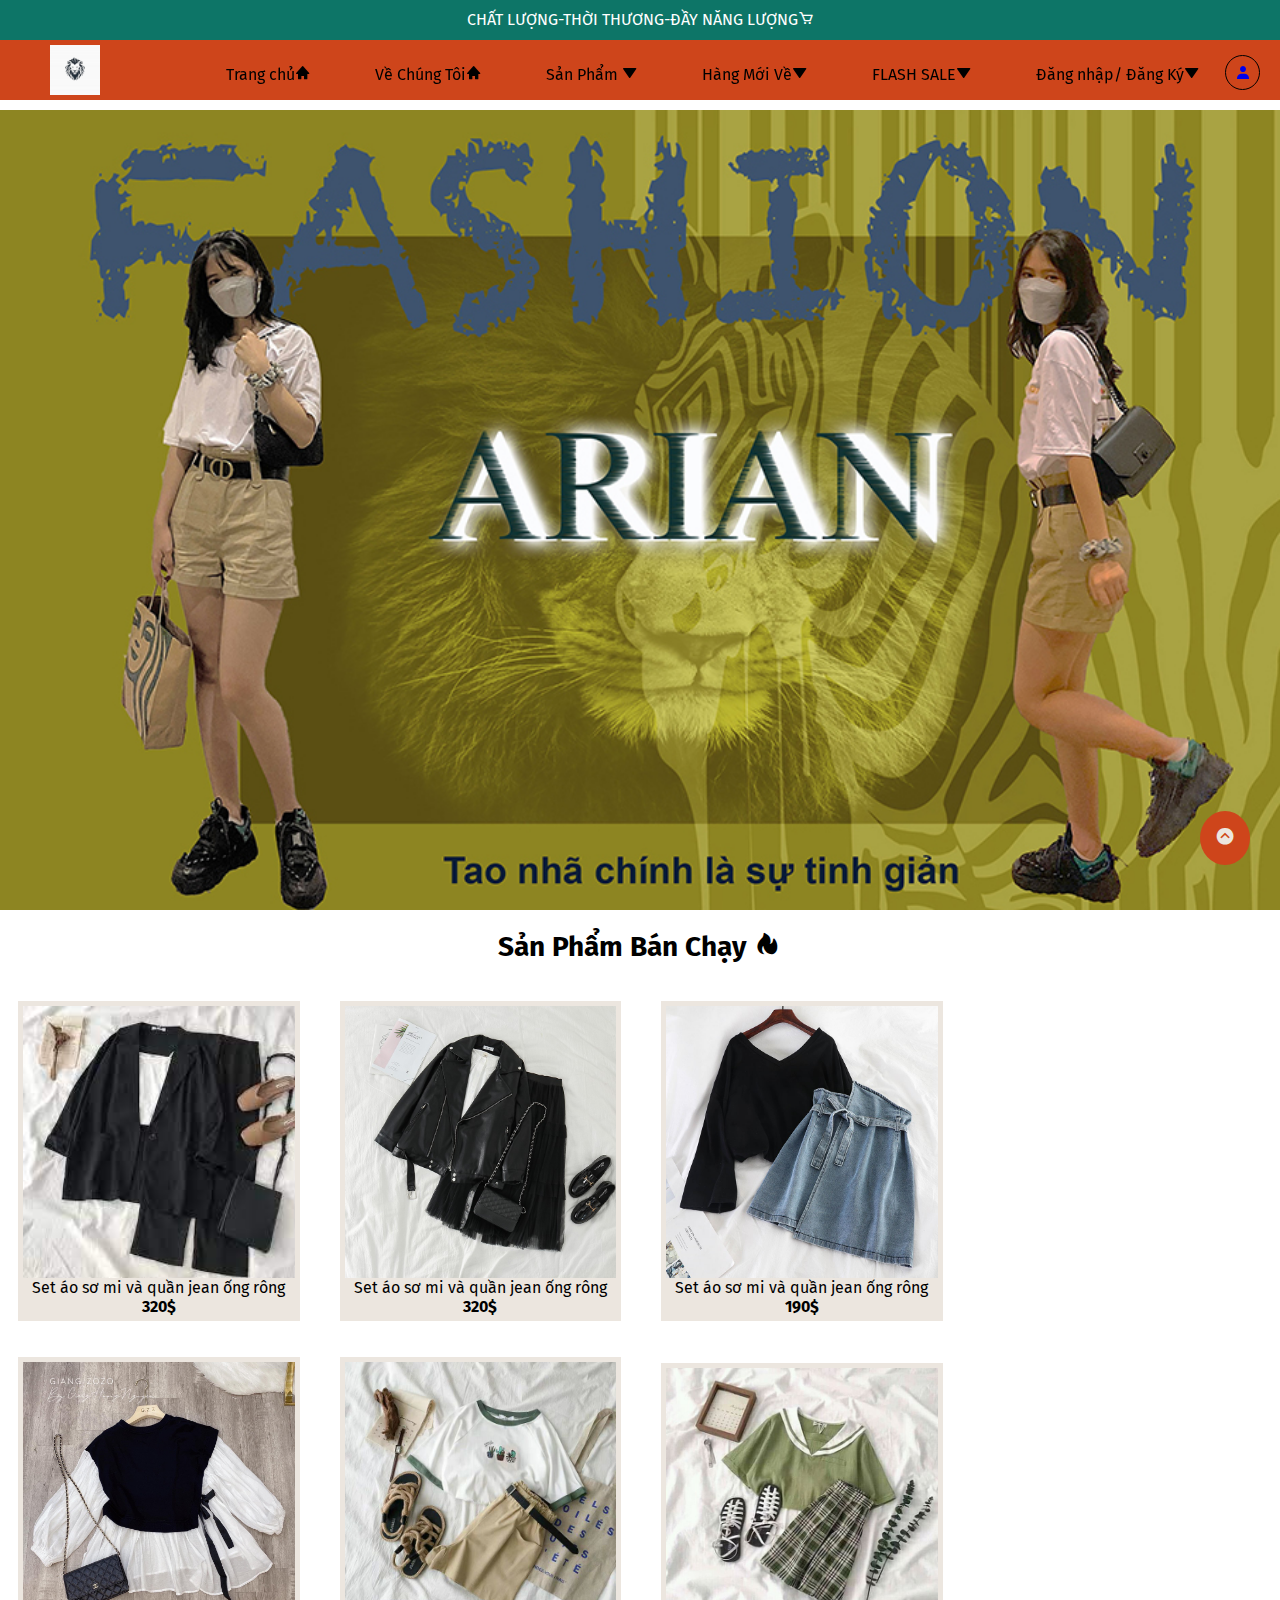
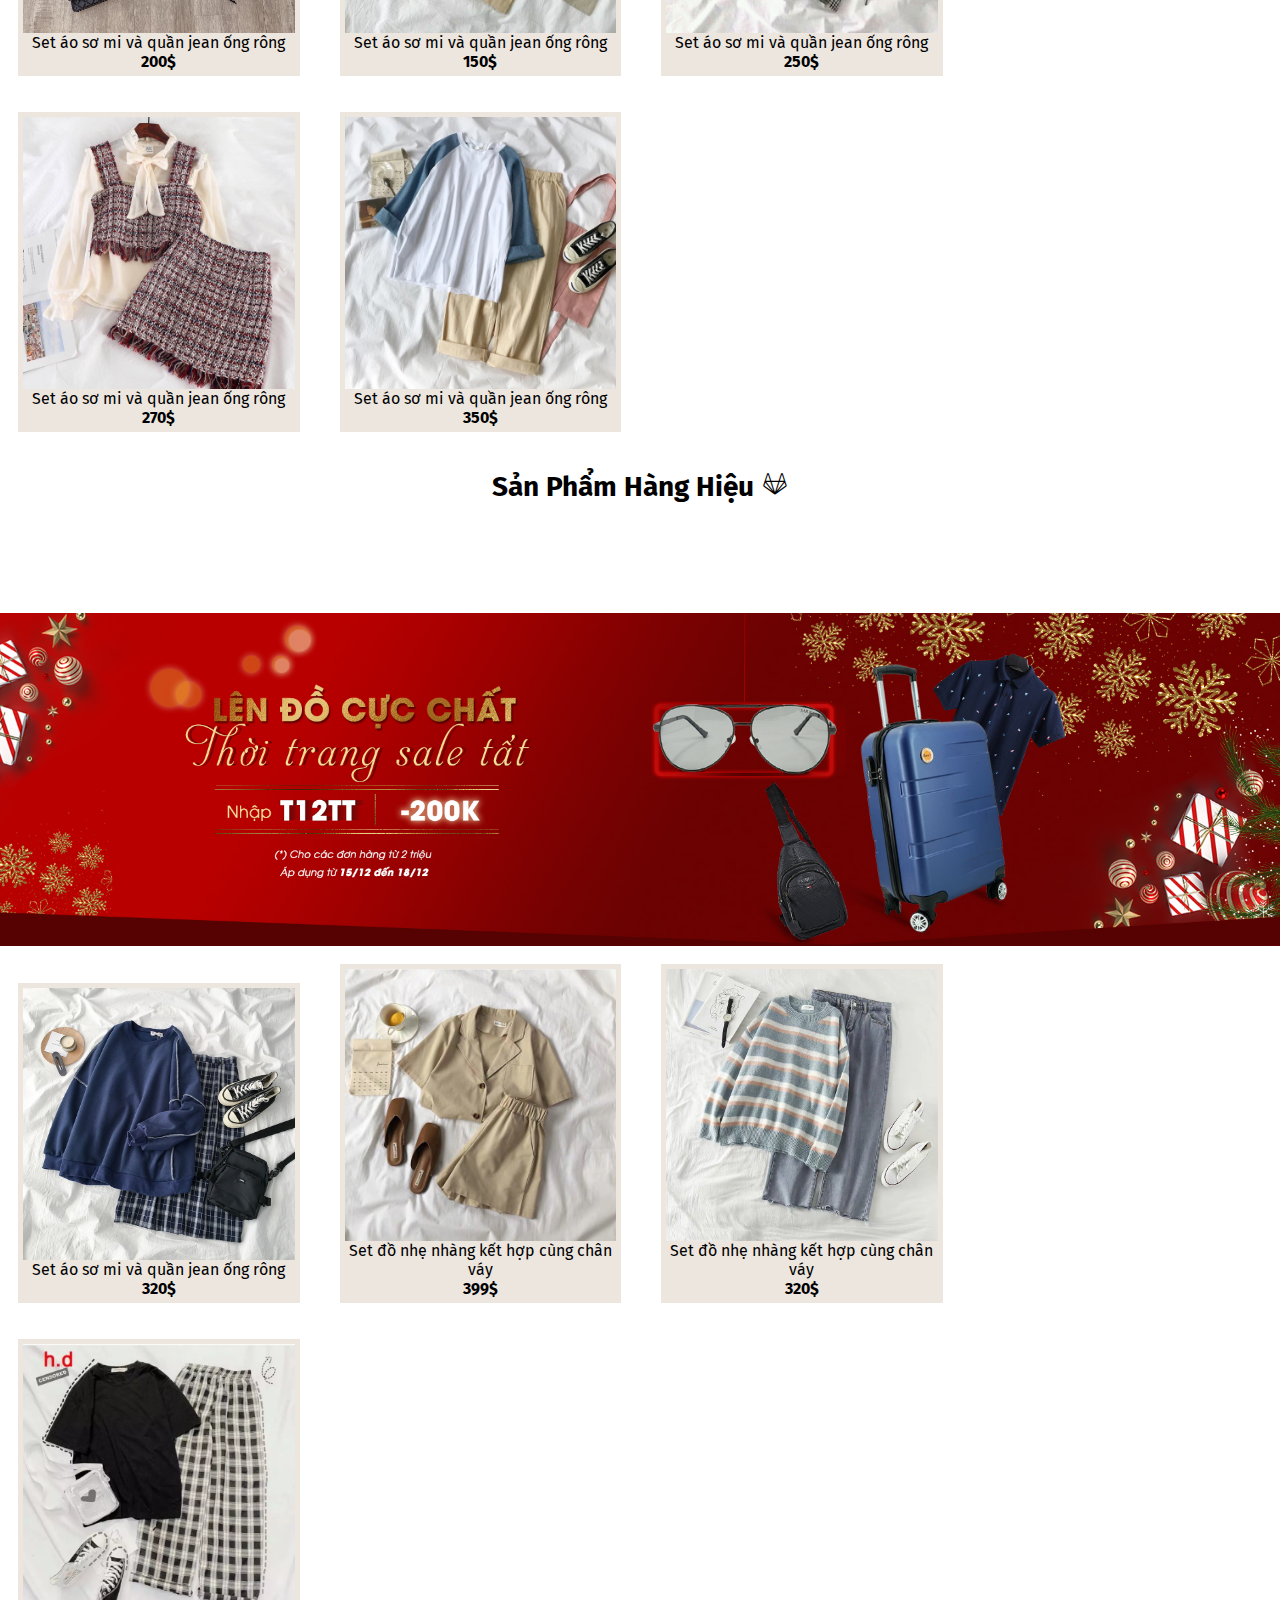
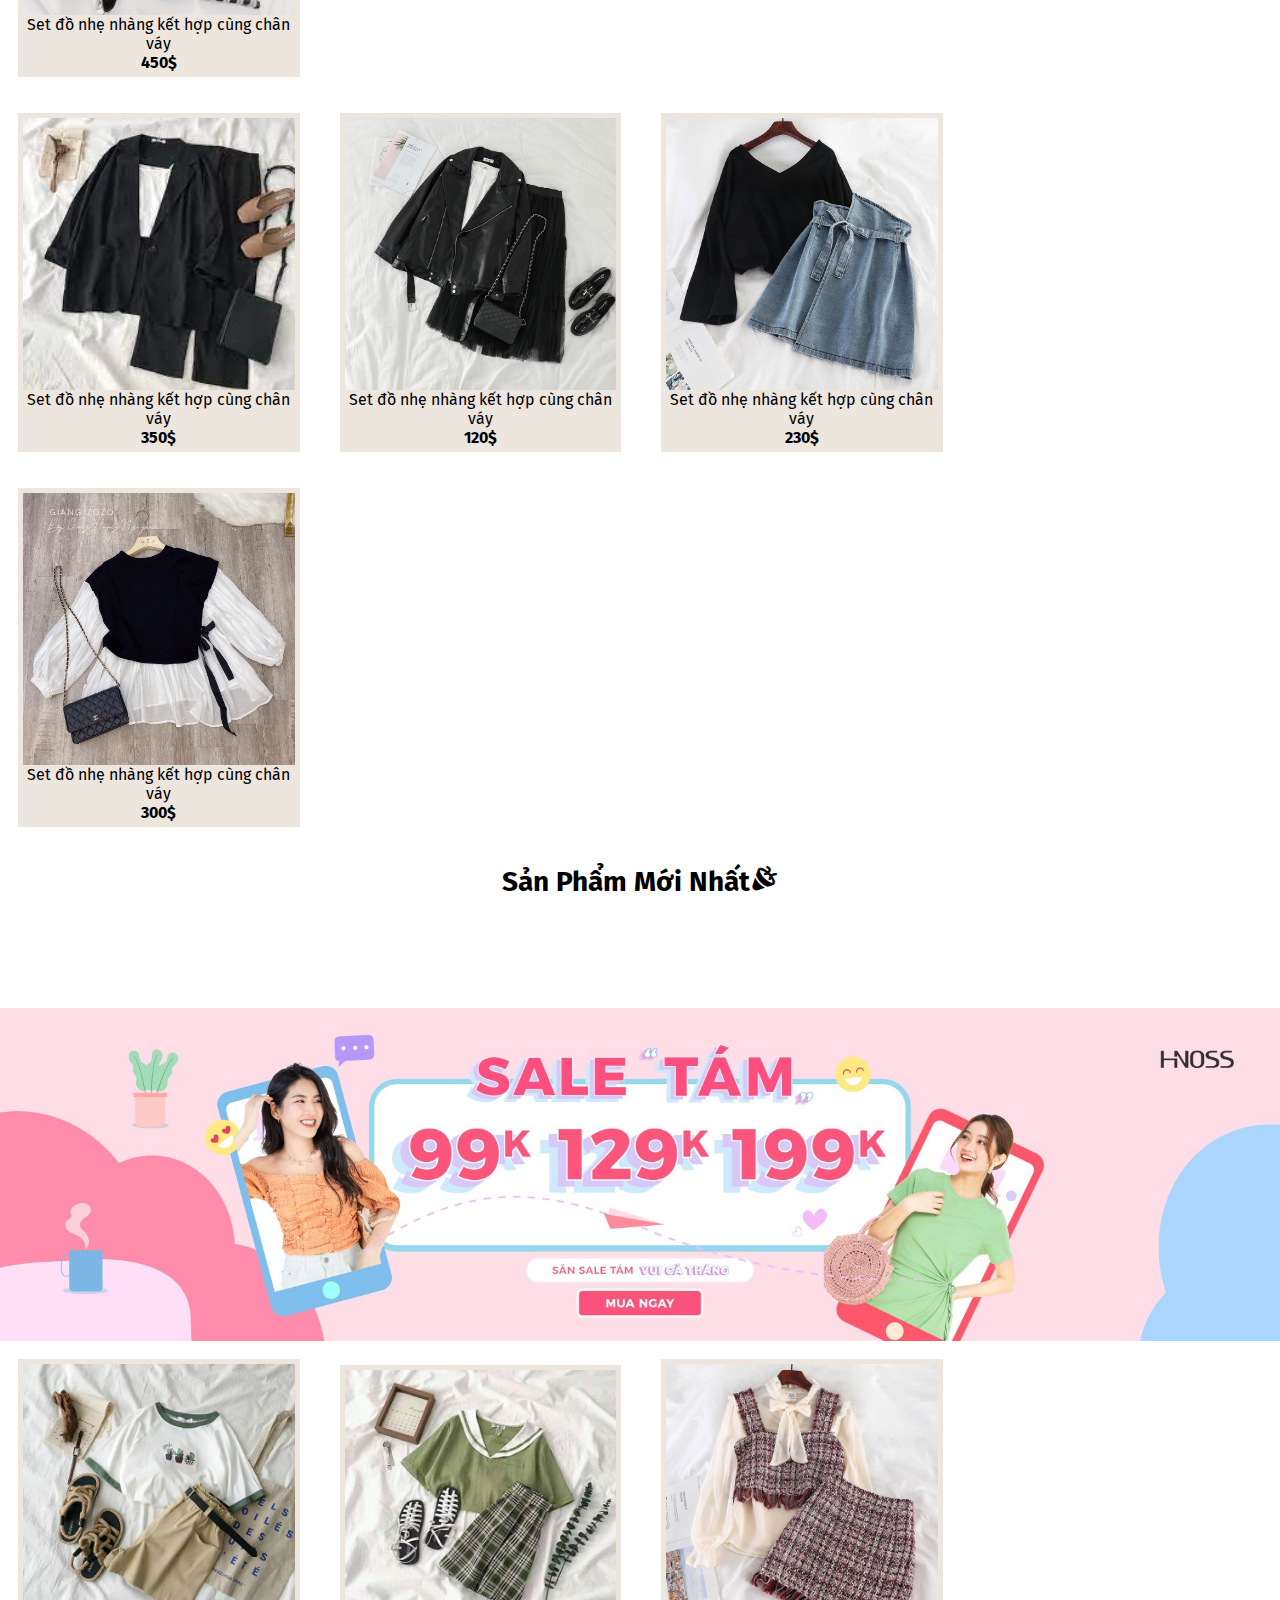
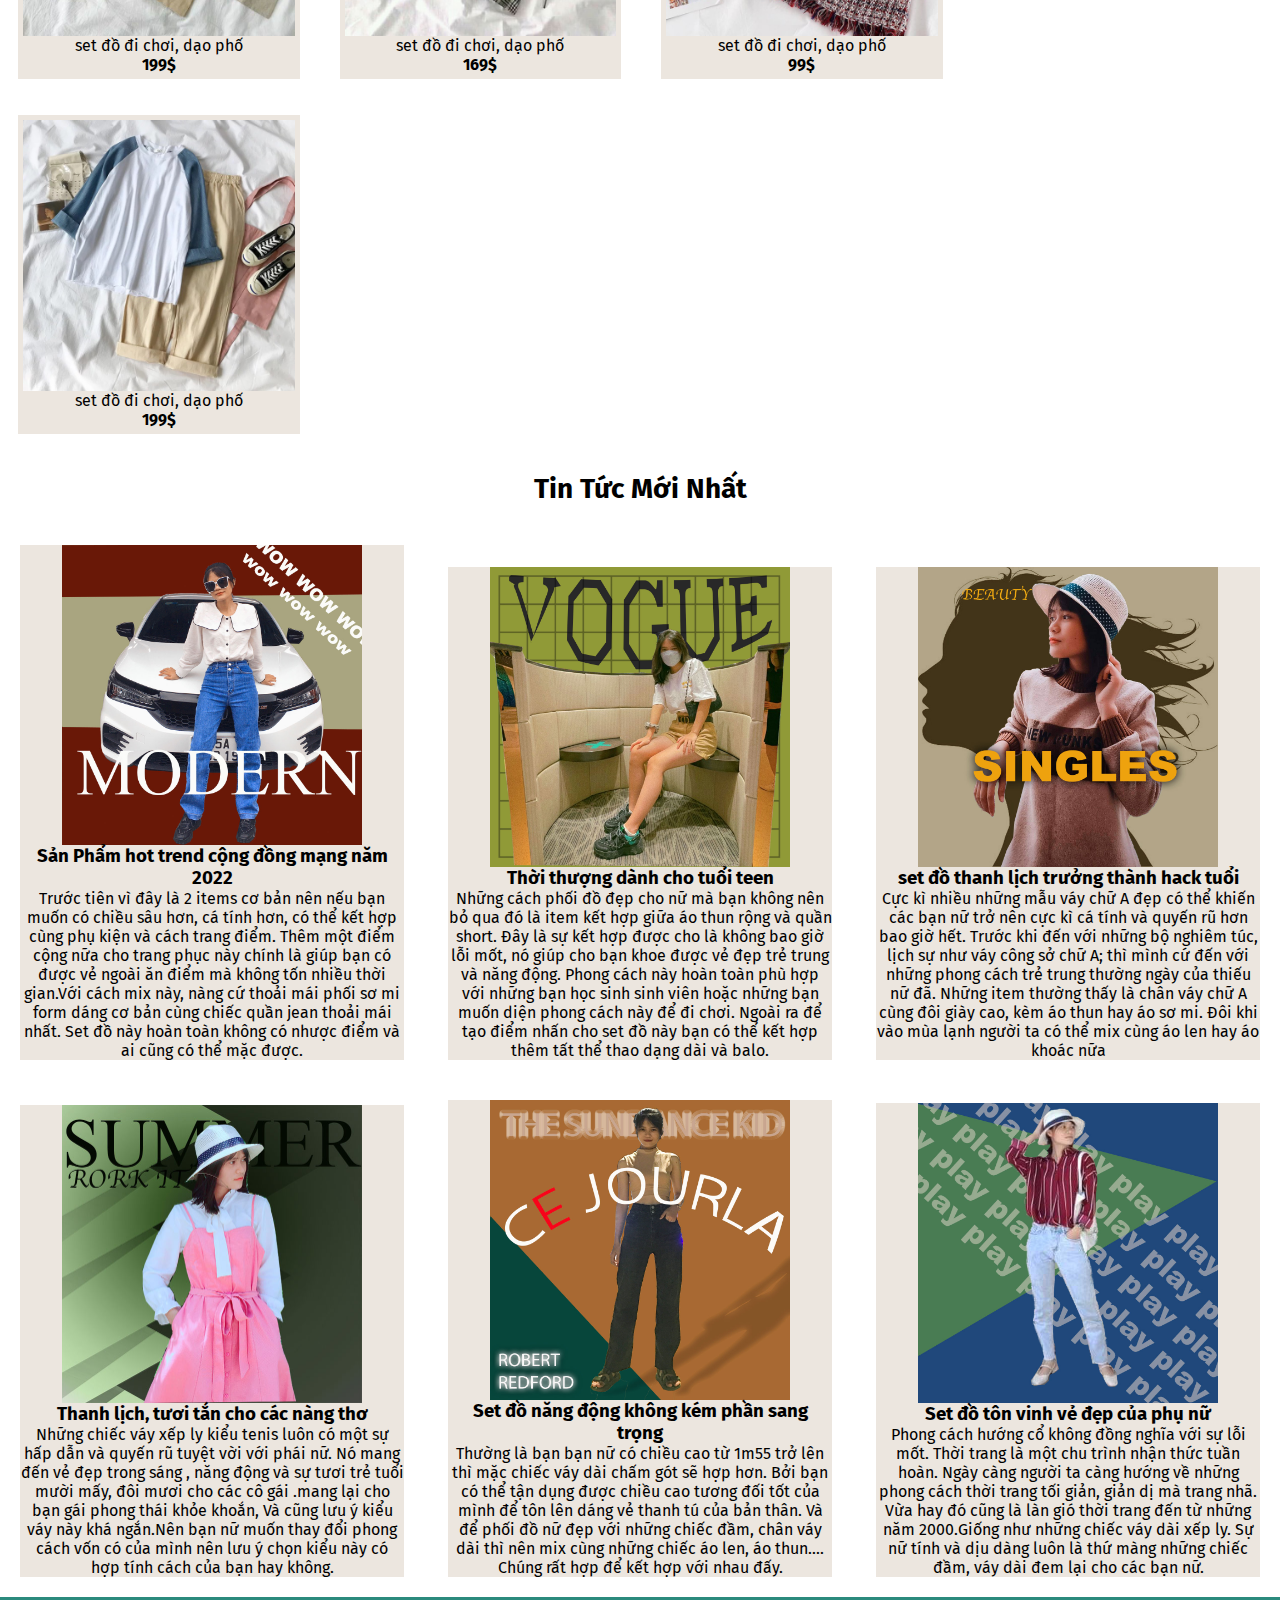
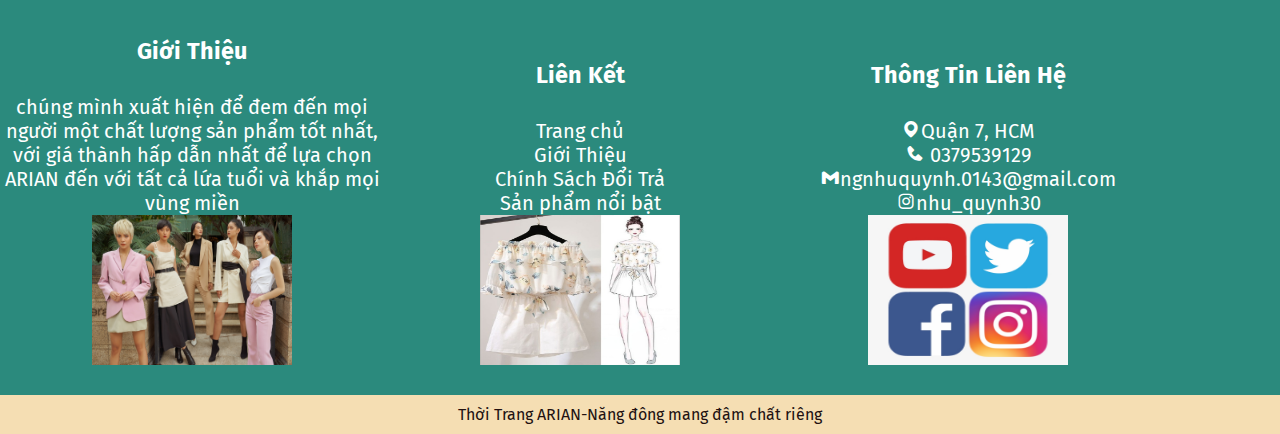
<file: index.html>
<html lang="en">
<head>
    <meta charset="UTF-8">
    <meta http-equiv="X-UA-Compatible" content="IE=edge">
    <meta name="viewport" content="width=device-width, initial-scale=1.0">
    <title>Thời Trang ARIAN</title>
    <link rel="stylesheet" href="./css/style.css">

    <link href='https://unpkg.com/boxicons@2.1.1/css/boxicons.min.css' rel='stylesheet'>
    
</head>
<body>
   <div id="top"></div>
    <header>
        
        <div class="thongbao">
            <p> CHẤT LƯỢNG-THỜI THƯƠNG-ĐẦY NĂNG LƯỢNG<i class='bx bx-cart'></i></p>
        </div>

        <div class="menu-logo">
            <div class="logo">
                <img src="images/logo.jpg" width="50px" alt="">
            </div>
        <nav>
        <a href="index.html">Trang chủ<i class='bx bxs-home'></i></a>
        <a href="cook.html">Về Chúng Tôi<i class='bx bxs-home'></i></a>
        <a href="coffe.html">Sản Phẩm <i class='bx bxs-down-arrow'></i></a>
        <a href="about.html">Hàng Mới Về<i class='bx bxs-down-arrow'></i></a>
        <a href="swe.html">FLASH SALE<i class='bx bxs-down-arrow'></i></a>
        <a href="login.html">Đăng nhập/ Đăng Ký<i class='bx bxs-down-arrow'></i></a>
        </nav>

        <div class="login">
            <a href="login.html">
                <i class='bx bxs-user'></i>
            </a>
           
        </div>
    </header>
    <div class="banner">
        <img src="images/asm.jpg" width="100%" alt="">
    </div>

    <div class="product">  
        <h3 class="heading">Sản Phẩm Bán Chạy <i class='bx bxs-hot'></i></h3>
        <div class="list-product">
            <div class="product-item">
                <img src="images/set1.jpg" width="300" alt="">
                <p> Set áo sơ mi và quần jean ống rông </p>
                <b>320$</b>
            </div>
            <div class="product-item">
                <img src="images/set2.jpg" width="300" alt="">
                <p> Set áo sơ mi và quần jean ống rông </p>
                <b>320$</b>
            </div>
            <div class="product-item">
                <img src="images/set3.jpg"  width="300" alt="">
                <p> Set áo sơ mi và quần jean ống rông </p>
                <b>190$</b>
            </div>
            <div class="product-item">
                <img src="images/set4.jpg" width="300" alt="">
                <p> Set áo sơ mi và quần jean ống rông </p>
                <b>200$</b>
            </div>
            <div class="product-item">
                <img src="images/set5.jpg" width="300" alt="">
                <p> Set áo sơ mi và quần jean ống rông </p>
                <b>150$</b>
            </div>
            <div class="product-item">
                <img src="images/set6.jpg" width="300" alt="">
                <p> Set áo sơ mi và quần jean ống rông </p>
                <b>250$</b>
            </div>
            <div class="product-item">
                <img src="images/set7.jpg"  width="300" alt="">
                <p> Set áo sơ mi và quần jean ống rông </p>
                <b>270$</b>
            </div>
            <div class="product-item">
                <img src="images/set8.jpg" width="300" alt="">
                <p> Set áo sơ mi và quần jean ống rông </p>
                <b>350$</b>
            </div>

    <div class="product">  
        <h3 class="heading">Sản Phẩm Hàng Hiệu <i class='bx bxl-gitlab'></i></h3>
       
        <div class="banner">
            <img src="images/banner1.jpg" alt="">
        </div>

        <div class="list-product">
            <div class="product-item">
                <img src="images/set9.jpg" width="300" alt="">
                <p> Set áo sơ mi và quần jean ống rông </p>
                <b>320$</b>
            </div>
            <div class="product-item">
                <img src="images/set10.jpg" width="300" alt="">
                <p> Set đồ nhẹ nhàng kết hợp cùng chân váy</p>
                <b>399$</b>
            </div>
            <div class="product-item">
                <img src="images/set11.jpg"  width="300" alt="">
                <p> Set đồ nhẹ nhàng kết hợp cùng chân váy</p>
                <b>320$</b>
            </div>
            <div class="product-item">
                <img src="images/set12.jpg" width="300" alt="">
                <p> Set đồ nhẹ nhàng kết hợp cùng chân váy</p>
                <b>450$</b>
            </div>    
        <div class="list-product">
            <div class="product-item">
                <img src="images/set1.jpg" width="300" alt="">
                <p> Set đồ nhẹ nhàng kết hợp cùng chân váy</p>
                <b>350$</b>
            </div>
            <div class="product-item">
                <img src="images/set2.jpg" width="300" alt="">
                <p> Set đồ nhẹ nhàng kết hợp cùng chân váy</p>
                <b>120$</b>
            </div>
            <div class="product-item">
                <img src="images/set3.jpg"  width="300" alt="">
                <p> Set đồ nhẹ nhàng kết hợp cùng chân váy</p>
                <b>230$</b>
            </div>
            <div class="product-item">
                <img src="images/set4.jpg" width="300" alt="">
                <p> Set đồ nhẹ nhàng kết hợp cùng chân váy</p>
                <b>300$</b>
            </div>    
         
    <div class="product">  
        <h3 class="heading">Sản Phẩm Mới Nhất<i class='bx bxs-party'></i></i></h3>
        
        <div class="banner">
            <img src="images/banner2.jpg" alt="">
        </div>
      
        <div class="list-product">
            <div class="product-item">
                <img src="images/set5.jpg" width="300" alt="">
                <p> set đồ đi chơi, dạo phố </p>
                <b>199$</b>
            </div>
            <div class="product-item">
                <img src="images/set6.jpg" width="300" alt="">
                <p> set đồ đi chơi, dạo phố </p>
                <b>169$</b>
            </div>
            <div class="product-item">
                <img src="images/set7.jpg"  width="300" alt="">
                <p> set đồ đi chơi, dạo phố </p>
                <b>99$</b>
            </div>
            <div class="product-item">
                <img src="images/set8.jpg" width="300" alt="">
                <p> set đồ đi chơi, dạo phố </p>
                <b>199$</b>
            </div>        
        </div>
        <div class="tintuc">
            <h3 class="heading">Tin Tức Mới Nhất</h3>
            <div class="list-new">
                <div class="new-item">
                    <img src="images/Q1.jpg" width ="300" alt="">
                    <h3>Sản Phẩm hot trend cộng đồng mạng năm 2022</h3>
                    <p>
                        Trước tiên vì đây là 2 items cơ bản nên nếu bạn muốn có chiều sâu hơn, cá tính hơn, có thể kết hợp cùng phụ kiện và cách trang điểm. Thêm một điểm cộng nữa cho trang phục
                        này chính là giúp bạn có được vẻ ngoài ăn điểm mà không tốn nhiều thời gian.Với cách mix này, nàng cứ thoải mái phối sơ mi form dáng cơ bản cùng chiếc quần jean thoải mái nhất.
                        Set đồ này hoàn toàn không có nhược điểm và ai cũng có thể mặc được. 
                    </p>
                </div>
                <div class="new-item">
                    <img src="images/Q2.jpg" width ="300" alt="">
                    <h3>Thời thượng dành cho tuổi teen </h3>
                    <p>
                        Những cách phối đồ đẹp cho nữ mà bạn không nên bỏ qua đó là item kết hợp giữa áo thun rộng và quần short. 
                        Đây là sự kết hợp được cho là không bao giờ lỗi mốt,  nó giúp cho bạn khoe được vẻ đẹp trẻ trung và năng động.
                        Phong cách này hoàn toàn phù hợp với những bạn học sinh sinh viên hoặc những bạn muốn diện phong cách này để đi chơi.
                        Ngoài ra để tạo điểm nhấn cho set đồ này bạn có thể kết hợp thêm tất thể thao dạng dài và balo.
                    </p>
                </div>
                <div class="new-item">
                    <img src="images/Q3.jpg" width ="300" alt="">
                    <h3>set đồ thanh lịch trưởng thành hack tuổi</h3>
                    <p>
                        Cực kì nhiều những mẫu váy chữ A đẹp có thể khiến các bạn nữ trở nên cực kì cá tính và quyến rũ hơn bao giờ hết. Trước khi đến với những bộ nghiêm túc, 
                        lịch sự như váy công sở chữ A; thì mình cứ đến với những phong cách trẻ trung thường ngày của thiếu nữ đã.  Những item thường thấy là chân váy chữ A cùng đôi giày cao, 
                        kèm áo thun hay áo sơ mi. Đôi khi vào mùa lạnh người ta có thể mix cùng áo len hay áo khoác nữa
                    </p>
                </div>
                <div class="new-item">
                    <img src="images/Q4.jpg" width ="300" alt="">
                    <h3>Thanh lịch, tươi tắn cho các nàng thơ</h3>
                    <p>
                        Những chiếc váy xếp ly kiểu tenis luôn có một sự hấp dẫn và quyến rũ tuyệt vời với phái nữ. Nó mang đến vẻ đẹp trong sáng , 
                        năng động và sự tươi trẻ tuổi mười mấy, đôi mươi cho các cô gái .mang lại cho bạn gái phong thái khỏe khoắn,
                       Và cũng lưu ý kiểu váy này khá ngắn.Nên bạn nữ muốn thay đổi phong cách vốn có của mình nên lưu ý chọn kiểu này có hợp tính cách của bạn hay không.
                        
                    </p>
                </div>
                <div class="new-item">
                    <img src="images/Q5.jpg" width ="300" alt="">
                    <h3>Set đồ năng động không kém phần sang trọng</h3>
                    <p>
                        Thường là bạn bạn nữ có chiều cao từ 1m55 trở lên thì mặc chiếc váy dài chấm gót sẽ hợp hơn. Bởi bạn có thể tận dụng được chiều cao tương đối tốt của mình để tôn lên dáng vẻ thanh tú của bản thân. 
                        Và để phối đồ nữ đẹp với những chiếc đầm, chân váy dài thì nên mix cùng những chiếc áo len, áo thun.... Chúng rất hợp để kết hợp với nhau đấy.
                        
                    </p>
                </div>
                <div class="new-item">
                    <img src="images/Q6.jpg" width ="300" alt="">
                    <h3>Set đồ tôn vinh vẻ đẹp của phụ nữ</h3>
                    <p>
                        Phong cách hướng cổ không đồng nghĩa với sự lỗi mốt. Thời trang là một chu trình nhận thức tuần hoàn. 
                        Ngày càng người ta càng hướng về những phong cách thời trang tối giản, giản dị mà trang nhã.
                        Vừa hay đó cũng là làn gió thời trang đến từ những năm 2000.Giống như những chiếc váy dài xếp ly.
                        Sự nữ tính và dịu dàng luôn là thứ màng những chiếc đầm, váy dài đem lại cho các bạn nữ.
                    </p>
                </div>
            </div>
        </div>
    </div>
    <footer>
        <div class="about footer-item">
            <h3>Giới Thiệu</h3>
            <p>
                chúng mình xuất hiện để đem đến mọi người một chất lượng sản phẩm tốt nhất,
                với giá thành hấp dẫn nhất để lựa chọn ARIAN đến với tất cả lứa tuổi và khắp mọi vùng miền 
            </p>
            <p>
            <img src ="images/tt.jpg" width="200" height="150"/>
            </p>

        </div>
        
        <div class="link footer-item">
            <h3>Liên Kết</h3>
            <a href="#"></a>Trang chủ </a> <br>
            <a href="#"></a>Giới Thiệu</a> <br>
            <a href="#"></a>Chính Sách Đổi Trả</a><br>
            <a href="#"></a>Sản phẩm nổi bật</a><br>
          <p>
               <img src ="images/sp.jpg" width="200" height="150"/>
            </p>
        </div>

        <div class="contact footer-item">
            
            <h3>Thông Tin Liên Hệ</h3>
            <p><i class='bx bxs-map'></i>Quận 7, HCM</p>
            <p><i class='bx bxs-phone' ></i> 0379539129</p>
            <p><i class='bx bxl-gmail' ></i>ngnhuquynh.0143@gmail.com</p>
            <p><i class='bx bxl-instagram' ></i>nhu_quynh30</p>

           <p>
              <img src ="images/xahoi.jpg" width="200" height="150"/>
            </p>

        </div>
    </footer>
    <div class="tacgia">
        <p>Thời Trang ARIAN-Năng đông mang đậm chất riêng </p>
    </div>

    <div class="backtotop">
        <a href="#top">
            <i class='bx bxs-chevron-up-circle' ></i>
        </a>
    </div>
    
   
</body>
</html>
</file>
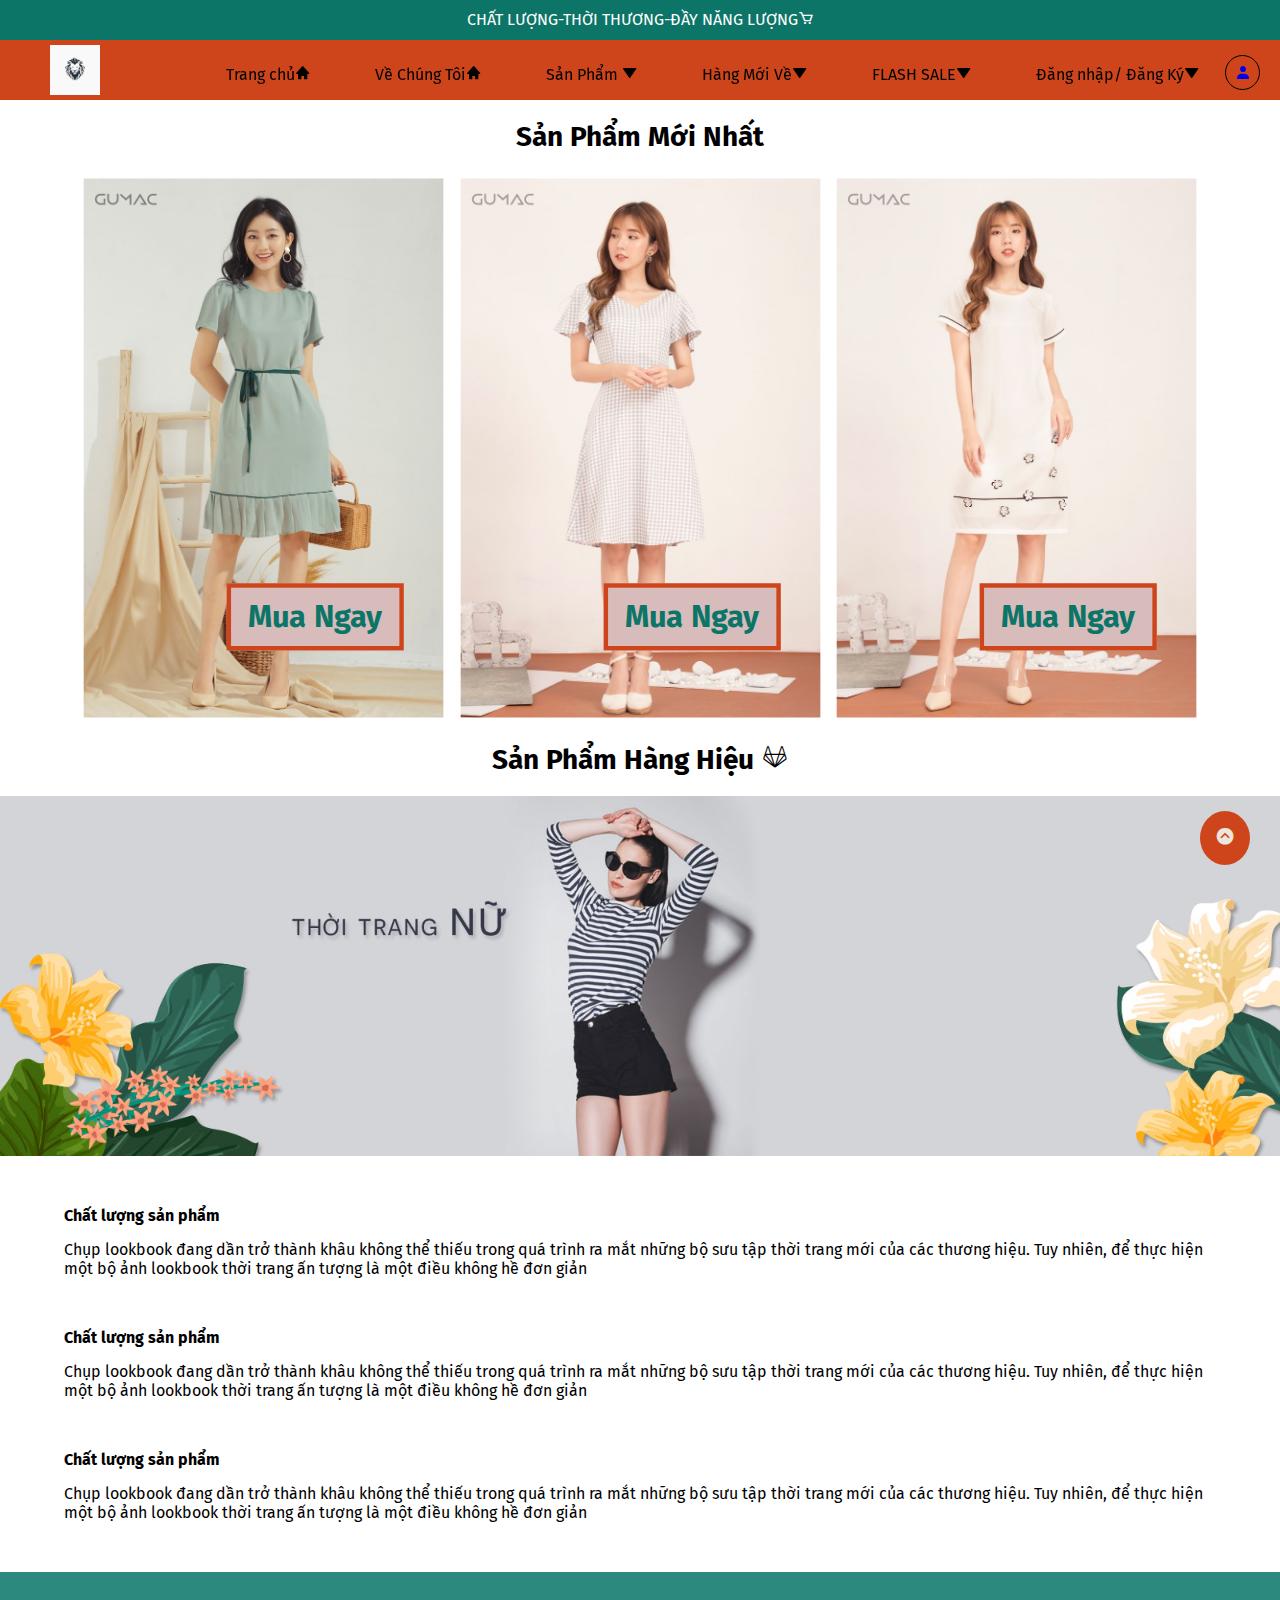
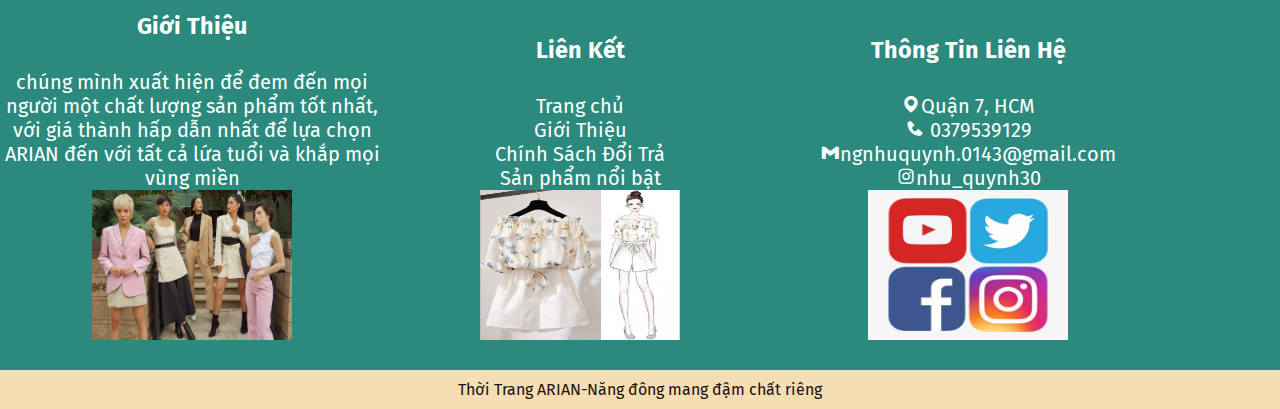
<file: about.html>
<html lang="en">
<head>
    <meta charset="UTF-8">
    <meta http-equiv="X-UA-Compatible" content="IE=edge">
    <meta name="viewport" content="width=device-width, initial-scale=1.0">
    <title>Thời Trang ARIAN</title>
    <link rel="stylesheet" href="./css/about.css">

    <link href='https://unpkg.com/boxicons@2.1.1/css/boxicons.min.css' rel='stylesheet'>
    
</head>
<body>
    <div id="top"></div>
    <header>
        
        <div class="thongbao">
            <p> CHẤT LƯỢNG-THỜI THƯƠNG-ĐẦY NĂNG LƯỢNG<i class='bx bx-cart'></i></p>
        </div>

        <div class="menu-logo">
            <div class="logo">
                <img src="images/logo.jpg" width="50px" alt="">
            </div>
        <nav>
        <a href="index.html">Trang chủ<i class='bx bxs-home'></i></a>
        <a href="cook.html">Về Chúng Tôi<i class='bx bxs-home'></i></a>
        <a href="coffe.html">Sản Phẩm <i class='bx bxs-down-arrow'></i></a>
        <a href="about.html">Hàng Mới Về<i class='bx bxs-down-arrow'></i></a>
        <a href="swe.html">FLASH SALE<i class='bx bxs-down-arrow'></i></a>
        <a href="login.html">Đăng nhập/ Đăng Ký<i class='bx bxs-down-arrow'></i></a>
        </nav>
        <div class="login">
            <a href="login.html">
                <i class='bx bxs-user'></i>
            </a>  
        </div>
    
    </header>

    <div class="main">
        <h3 class="heading">Sản Phẩm Mới Nhất</h3>
        <div class="images">
            <div class="images-item">
                <img src="images/1.jpg"  alt="">

                <a href="" class="btn-about">Mua Ngay</a>
            </div>
            <div class="images-item">
                <img src="images/2.jpg"  alt="">

                <a href="" class="btn-about">Mua Ngay</a>
            </div>
            <div class="images-item">
                <img src="images/3.jpg"  alt="">
                
                <a href="" class="btn-about">Mua Ngay</a>
            </div>
        </div>
    </div>


    <div class="product">  
    <h3 class="heading">Sản Phẩm Hàng Hiệu <i class='bx bxl-gitlab'></i></h3>
   
    <div class="banner">
        <img src="images/bannner3.jpg" alt="">
    </div>

    </div>

    <div class="content">
        <div class="content-item">
        <h4> Chất lượng sản phẩm</h4>
        <p>
            Chụp lookbook đang dần trở thành khâu không thể thiếu trong quá trình ra mắt những bộ sưu tập thời trang mới của các thương hiệu. 
            Tuy nhiên, để thực hiện một bộ ảnh lookbook thời trang ấn tượng là một điều không hề đơn giản
        </p>
    </div>
        <div class="content-item">
        <h4> Chất lượng sản phẩm</h4>
        <p>
            Chụp lookbook đang dần trở thành khâu không thể thiếu trong quá trình ra mắt những bộ sưu tập thời trang mới của các thương hiệu. 
            Tuy nhiên, để thực hiện một bộ ảnh lookbook thời trang ấn tượng là một điều không hề đơn giản
        </p>
    </div>
        <div class="content-item">
        <h4> Chất lượng sản phẩm</h4>
        <p>
            Chụp lookbook đang dần trở thành khâu không thể thiếu trong quá trình ra mắt những bộ sưu tập thời trang mới của các thương hiệu. 
            Tuy nhiên, để thực hiện một bộ ảnh lookbook thời trang ấn tượng là một điều không hề đơn giản
        </p>
    </div>
    </div>
    
    <footer>
        <div class="about footer-item">
            <h3>Giới Thiệu</h3>
            <p>
                chúng mình xuất hiện để đem đến mọi người một chất lượng sản phẩm tốt nhất,
                với giá thành hấp dẫn nhất để lựa chọn ARIAN đến với tất cả lứa tuổi và khắp mọi vùng miền 
            </p>
            <p>
            <img src ="images/tt.jpg" width="200" height="150"/>
            </p>

        </div>
        
        <div class="link footer-item">
            <h3>Liên Kết</h3>
            <a href="#"></a>Trang chủ </a> <br>
            <a href="#"></a>Giới Thiệu</a> <br>
            <a href="#"></a>Chính Sách Đổi Trả</a><br>
            <a href="#"></a>Sản phẩm nổi bật</a><br>
          <p>
               <img src ="images/sp.jpg" width="200" height="150"/>
            </p>
        </div>

        <div class="contact footer-item">
            
            <h3>Thông Tin Liên Hệ</h3>
            <p><i class='bx bxs-map'></i>Quận 7, HCM</p>
            <p><i class='bx bxs-phone' ></i> 0379539129</p>
            <p><i class='bx bxl-gmail' ></i>ngnhuquynh.0143@gmail.com</p>
            <p><i class='bx bxl-instagram' ></i>nhu_quynh30</p>

           <p>
              <img src ="images/xahoi.jpg" width="200" height="150"/>
           </p>

        </div>
    </footer>
    <div class="tacgia">
        <p>Thời Trang ARIAN-Năng đông mang đậm chất riêng </p>
    </div>
    <div class="backtotop">
        <a href="#top">
            <i class='bx bxs-chevron-up-circle' ></i>
        </a>
    </div>
</body>
</html>
</file>
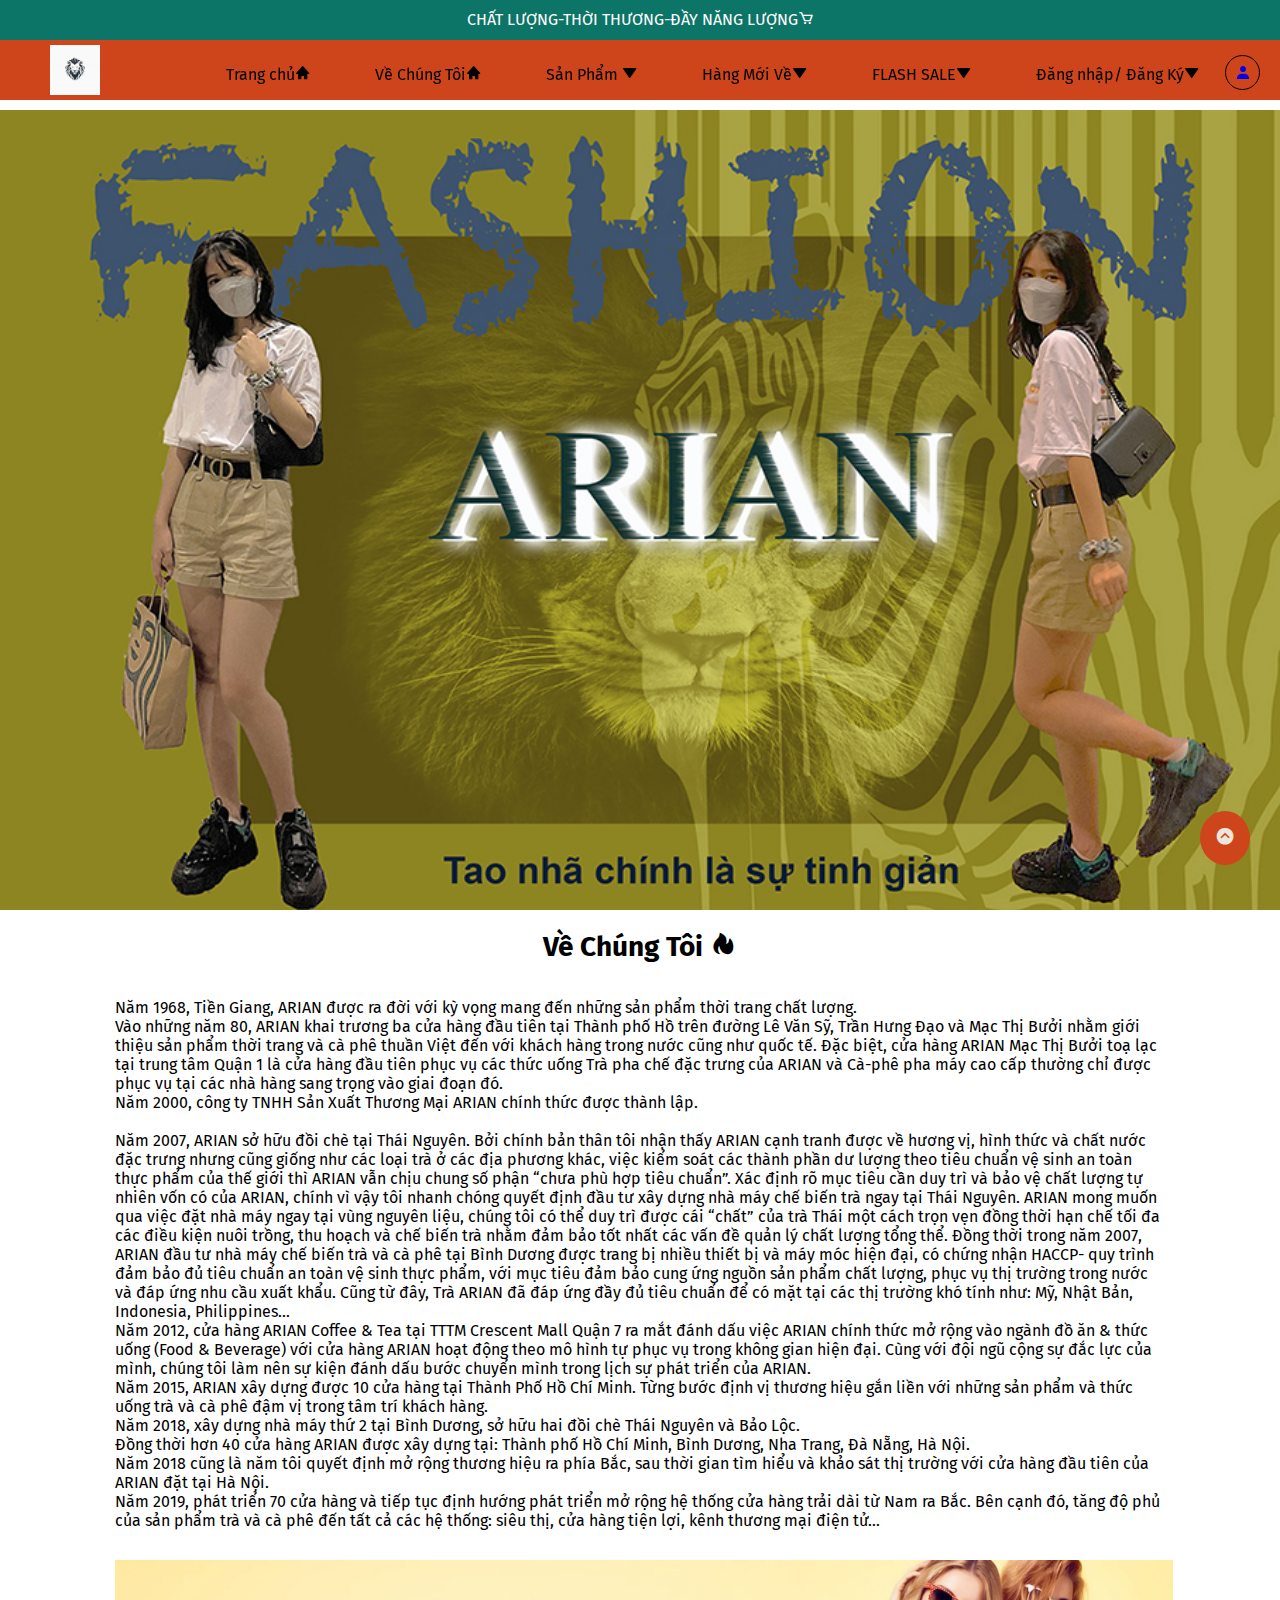
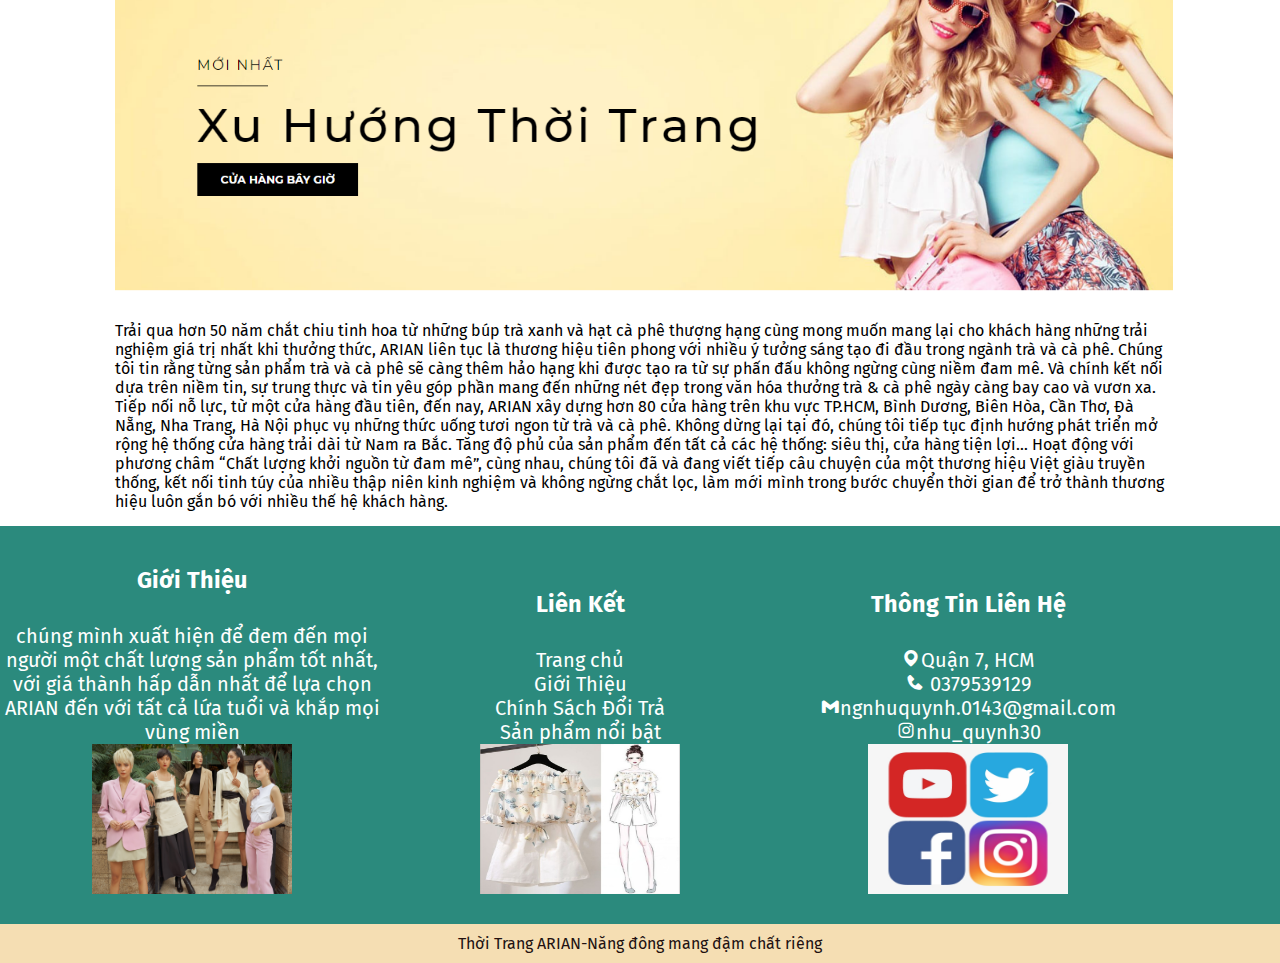
<file: cook.html>
<html lang="en">
<head>
    <meta charset="UTF-8">
    <meta http-equiv="X-UA-Compatible" content="IE=edge">
    <meta name="viewport" content="width=device-width, initial-scale=1.0">
    <title>Thời Trang ARIAN</title>
    <link rel="stylesheet" href="./css/cook.css">

    <link href='https://unpkg.com/boxicons@2.1.1/css/boxicons.min.css' rel='stylesheet'>
    
</head>
<body>
   <div id="top"></div>
    <header>
        
        <div class="thongbao">
            <p> CHẤT LƯỢNG-THỜI THƯƠNG-ĐẦY NĂNG LƯỢNG<i class='bx bx-cart'></i></p>
        </div>

        <div class="menu-logo">
            <div class="logo">
                <img src="images/logo.jpg" width="50px" alt="">
            </div>
        <nav>
        <a href="index.html">Trang chủ<i class='bx bxs-home'></i></a>
        <a href="cook.html">Về Chúng Tôi<i class='bx bxs-home'></i></a>
        <a href="coffe.html">Sản Phẩm <i class='bx bxs-down-arrow'></i></a>
        <a href="about.html">Hàng Mới Về<i class='bx bxs-down-arrow'></i></a>
        <a href="swe.html">FLASH SALE<i class='bx bxs-down-arrow'></i></a>
        <a href="login.html">Đăng nhập/ Đăng Ký<i class='bx bxs-down-arrow'></i></a>
        </nav>

        <div class="login">
            <a href="login.html">
                <i class='bx bxs-user'></i>
            </a>
           
        </div>
    </header>
    <div class="banner">
        <img src="images/asm.jpg" width="100%" alt="">
    </div>
    <div class="product">  
        <h3 class="heading"> Về Chúng Tôi <i class='bx bxs-hot'></i></h3>
    </div>
    

    <div class="product"> 
    <p>
        Năm 1968, Tiền Giang, ARIAN được ra đời với kỳ vọng mang đến những sản phẩm thời trang chất lượng.
<br>
Vào những năm 80, ARIAN khai trương ba cửa hàng đầu tiên tại Thành phố Hồ trên đường Lê Văn Sỹ, Trần Hưng Đạo và Mạc Thị Bưởi nhằm giới thiệu sản phẩm  thời trang  và cà phê thuần Việt đến với khách hàng trong nước cũng như quốc tế.

Đặc biệt, cửa hàng ARIAN Mạc Thị Bưởi toạ lạc tại trung tâm Quận 1 là cửa hàng đầu tiên phục vụ các thức uống Trà pha chế đặc trưng của ARIAN và Cà-phê pha máy cao cấp thường chỉ được phục vụ tại các nhà hàng sang trọng vào giai đoạn đó.
<br>
Năm 2000, công ty TNHH Sản Xuất Thương Mại ARIAN chính thức được thành lập.<br>
<br>
Năm 2007, ARIAN sở hữu đồi chè tại Thái Nguyên. Bởi chính bản thân tôi nhận thấy ARIAN cạnh tranh được về hương vị, hình thức và chất nước đặc trưng nhưng cũng giống như các loại trà ở các địa phương khác,
 việc kiểm soát các thành phần dư lượng theo tiêu chuẩn vệ sinh an toàn thực phẩm của thế giới thì ARIAN vẫn chịu chung số phận “chưa phù hợp tiêu chuẩn”. 
 Xác định rõ mục tiêu cần duy trì và bảo vệ chất lượng tự nhiên vốn có của ARIAN, chính vì vậy tôi nhanh chóng quyết định đầu tư xây dựng nhà máy chế biến trà ngay tại Thái Nguyên. 
 ARIAN mong muốn qua việc đặt nhà máy ngay tại vùng nguyên liệu, chúng tôi có thể duy trì được cái “chất” của trà Thái một cách trọn vẹn đồng thời hạn chế tối đa các điều kiện nuôi trồng, thu hoạch và chế biến trà nhằm đảm bảo tốt nhất các vấn đề quản lý chất lượng tổng thể. Đồng thời trong năm 2007, ARIAN đầu tư nhà máy chế biến trà và cà phê tại Bình Dương được trang bị nhiều thiết bị và máy móc hiện đại, có chứng nhận HACCP- quy trình đảm bảo đủ tiêu chuẩn an toàn vệ sinh thực phẩm, với mục tiêu đảm bảo cung ứng nguồn sản phẩm chất lượng, phục vụ thị trường trong nước và đáp ứng nhu cầu xuất khẩu. Cũng từ đây, Trà ARIAN đã đáp ứng đầy đủ tiêu chuẩn để có mặt tại các thị trường khó tính như: Mỹ, Nhật Bản, Indonesia, Philippines…
<br>
Năm 2012, cửa hàng ARIAN Coffee & Tea tại TTTM Crescent Mall Quận 7 ra mắt đánh dấu việc ARIAN chính thức mở rộng vào ngành đồ ăn & thức uống (Food & Beverage) với cửa hàng ARIAN hoạt động theo mô hình tự phục vụ trong không gian hiện đại. Cùng với đội ngũ cộng sự đắc lực của mình, chúng tôi làm nên sự kiện đánh dấu bước chuyển mình trong lịch sự phát triển của ARIAN.
<br>
Năm 2015, ARIAN xây dựng được 10 cửa hàng tại Thành Phố Hồ Chí Minh. Từng bước định vị thương hiệu gắn liền với những sản phẩm và thức uống trà và cà phê đậm vị trong tâm trí khách hàng.
<br>
Năm 2018, xây dựng nhà máy thứ 2 tại Bình Dương, sở hữu hai đồi chè Thái Nguyên và Bảo Lộc.
<br> Đồng thời hơn 40 cửa hàng ARIAN được xây dựng tại: Thành phố Hồ Chí Minh, Bình Dương, Nha Trang, Đà Nẵng, Hà Nội.
<br> Năm 2018 cũng là năm tôi quyết định mở rộng thương hiệu ra phía Bắc, sau thời gian tìm hiểu và khảo sát thị trường với cửa hàng đầu tiên của ARIAN đặt tại Hà Nội.
<br>
Năm 2019, phát triển 70 cửa hàng và tiếp tục định hướng phát triển mở rộng hệ thống cửa hàng trải dài từ Nam ra Bắc. Bên cạnh đó, tăng độ phủ của sản phẩm trà và cà phê đến tất cả các hệ thống: siêu thị, cửa hàng tiện lợi, kênh thương mại điện tử…

      </p>

        <img src="images/banner5.jpg" width="85%" alt="">
      
     <p> Trải qua hơn 50 năm chắt chiu tinh hoa từ những búp trà xanh và hạt cà phê thượng hạng cùng mong muốn mang lại cho khách hàng những trải nghiệm giá trị nhất khi thưởng thức, ARIAN liên tục là thương hiệu tiên phong với nhiều ý tưởng sáng tạo đi đầu trong ngành trà và cà phê.

Chúng tôi tin rằng từng sản phẩm trà và cà phê sẽ càng thêm hảo hạng khi được tạo ra từ sự phấn đấu không ngừng cùng niềm đam mê. Và chính kết nối dựa trên niềm tin, sự trung thực và tin yêu góp phần mang đến những nét đẹp trong văn hóa thưởng trà & cà phê ngày càng bay cao và vươn xa. Tiếp nối nỗ lực, từ một cửa hàng đầu tiên, đến nay, ARIAN xây dựng hơn 80 cửa hàng trên khu vực TP.HCM, Bình Dương, Biên Hòa, Cần Thơ, Đà Nẵng, Nha Trang, Hà Nội phục vụ những thức uống tươi ngon từ trà và cà phê. Không dừng lại tại đó, chúng tôi tiếp tục định hướng phát triển mở rộng hệ thống cửa hàng trải dài từ Nam ra Bắc. Tăng độ phủ của sản phẩm đến tất cả các hệ thống: siêu thị, cửa hàng tiện lợi…

Hoạt động với phương châm “Chất lượng khởi nguồn từ đam mê”, cùng nhau, chúng tôi đã và đang viết tiếp câu chuyện của một thương hiệu Việt giàu truyền thống, kết nối tinh túy của nhiều thập niên kinh nghiệm và không ngừng chắt lọc, làm mới mình trong bước chuyển thời gian để trở thành thương hiệu luôn gắn bó với nhiều thế hệ khách hàng.
     </p>

      </div>
    




    <footer>
        <div class="about footer-item">
            <h3>Giới Thiệu</h3>
            <p>
                chúng mình xuất hiện để đem đến mọi người một chất lượng sản phẩm tốt nhất,
                với giá thành hấp dẫn nhất để lựa chọn ARIAN đến với tất cả lứa tuổi và khắp mọi vùng miền 
            </p>
            <p>
            <img src ="images/tt.jpg" width="200" height="150"/>
            </p>

        </div>
        
        <div class="link footer-item">
            <h3>Liên Kết</h3>
            <a href="#"></a>Trang chủ </a> <br>
            <a href="#"></a>Giới Thiệu</a> <br>
            <a href="#"></a>Chính Sách Đổi Trả</a><br>
            <a href="#"></a>Sản phẩm nổi bật</a><br>
          <p>
               <img src ="images/sp.jpg" width="200" height="150"/>
            </p>
        </div>

        <div class="contact footer-item">
            
            <h3>Thông Tin Liên Hệ</h3>
            <p><i class='bx bxs-map'></i>Quận 7, HCM</p>
            <p><i class='bx bxs-phone' ></i> 0379539129</p>
            <p><i class='bx bxl-gmail' ></i>ngnhuquynh.0143@gmail.com</p>
            <p><i class='bx bxl-instagram' ></i>nhu_quynh30</p>

           <p>
              <img src ="images/xahoi.jpg" width="200" height="150"/>
            </p>

        </div>
    </footer>
    <div class="tacgia">
        <p>Thời Trang ARIAN-Năng đông mang đậm chất riêng </p>
    </div>

    <div class="backtotop">
        <a href="#top">
            <i class='bx bxs-chevron-up-circle' ></i>
        </a>
    </div>
    
   
</body>
</html>
</file>
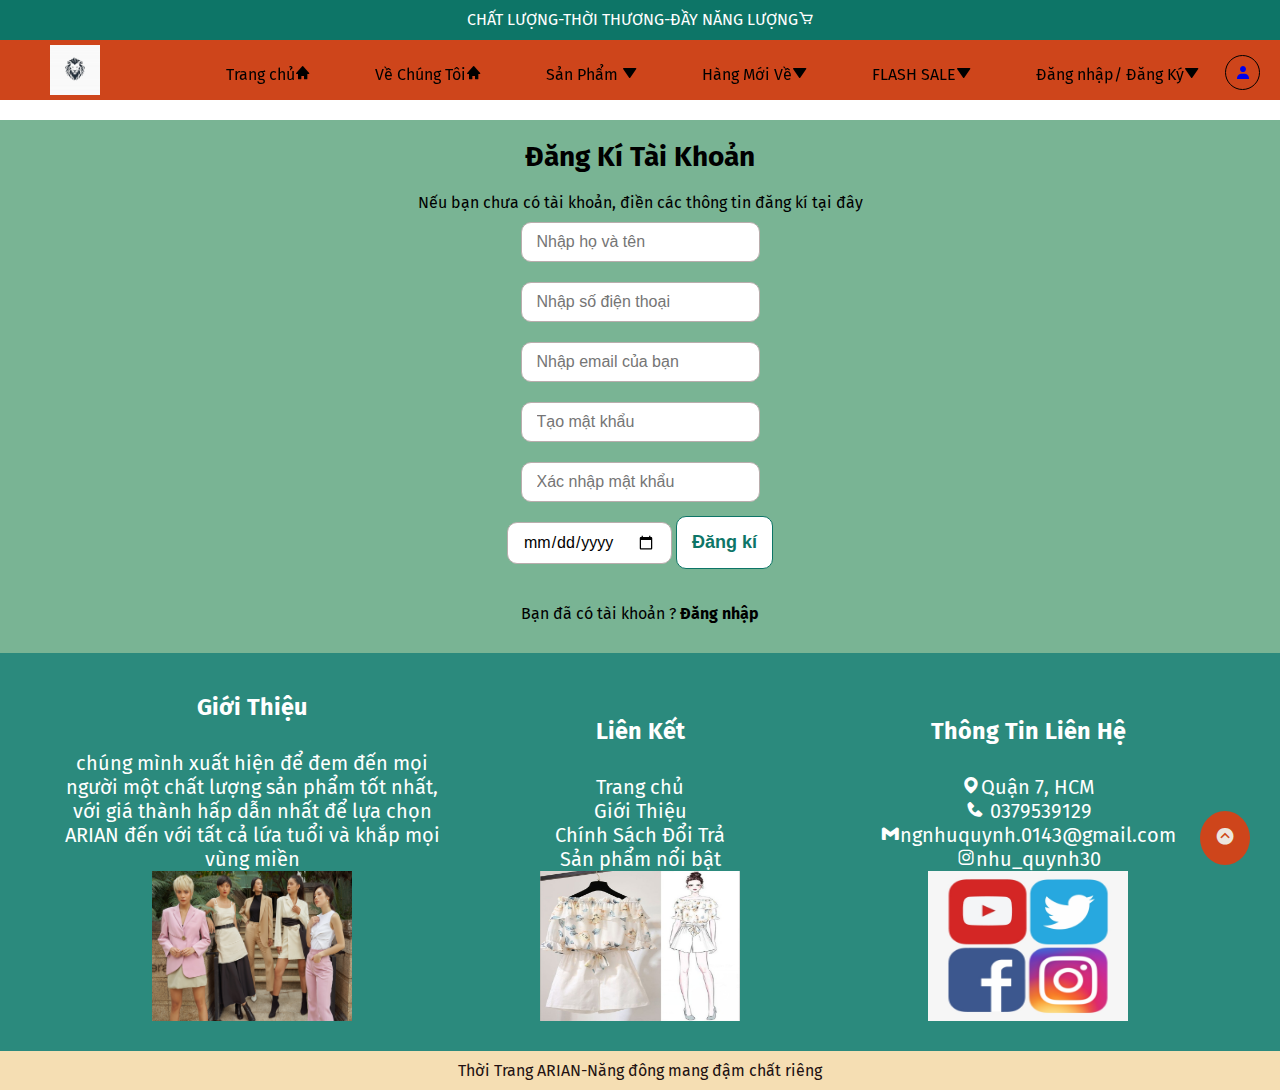
<file: login.html>
<html lang="en">
<head>
    <meta charset="UTF-8">
    <meta http-equiv="X-UA-Compatible" content="IE=edge">
    <meta name="viewport" content="width=device-width, initial-scale=1.0">
    <title>Trang Đăng KÍ</title>
    <link rel="stylesheet" href="./css/login.css">
    <link href='https://unpkg.com/boxicons@2.1.1/css/boxicons.min.css' rel='stylesheet'>
</head>
<body>
    <div id="top"></div>
    <header>
        
        <div class="thongbao">
            <p> CHẤT LƯỢNG-THỜI THƯƠNG-ĐẦY NĂNG LƯỢNG<i class='bx bx-cart'></i></p>
        </div>

        <div class="menu-logo">
            <div class="logo">
                <img src="images/logo.jpg" width="50px" alt="">
            </div>
        <nav>
        <a href="#">Trang chủ<i class='bx bxs-home'></i></a>
        <a href="#">Về Chúng Tôi<i class='bx bxs-home'></i></a>
        <a href="#">Sản Phẩm <i class='bx bxs-down-arrow'></i></a>
        <a href="#">Hàng Mới Về<i class='bx bxs-down-arrow'></i></a>
        <a href="#">FLASH SALE<i class='bx bxs-down-arrow'></i></a>
        <a href="#">Đăng nhập/ Đăng Ký<i class='bx bxs-down-arrow'></i></a>
        </nav>
        
        <div class="login">
            <a href="login.html">
                <i class='bx bxs-user'></i>
            </a>
        </div>
    </header>

    <div class="login-form">
        <h3 class="heading">Đăng Kí Tài Khoản</h3>
        <p>Nếu bạn chưa có tài khoản, điền các thông tin đăng kí tại đây</p>

        <form action="" class="form-input">
            <input type="text" placeholder="Nhập họ và tên"> <br />
            <input type="text" placeholder="Nhập số điện thoại"><br />
            <input type="text" placeholder="Nhập email của bạn"><br />
            <input type="text" placeholder="Tạo mật khẩu"><br />
            <input type="text" placeholder="Xác nhập mật khẩu"><br />
            <input type="date">
            <button>Đăng kí</button>
        </form>
        <a href="" class="link-login">Bạn đã có tài khoản ? <b>Đăng nhập</b></a>

        <footer>
            <div class="about footer-item">
                <h3>Giới Thiệu</h3>
                <p>
                    chúng mình xuất hiện để đem đến mọi người một chất lượng sản phẩm tốt nhất,
                    với giá thành hấp dẫn nhất để lựa chọn ARIAN đến với tất cả lứa tuổi và khắp mọi vùng miền 
                </p>
                <p>
                <img src ="images/tt.jpg" width="200" height="150"/>
                </p>
    
            </div>
            
            <div class="link footer-item">
                <h3>Liên Kết</h3>
                <a href="#"></a>Trang chủ </a> <br>
                <a href="#"></a>Giới Thiệu</a> <br>
                <a href="#"></a>Chính Sách Đổi Trả</a><br>
                <a href="#"></a>Sản phẩm nổi bật</a><br>
              <p>
                   <img src ="images/sp.jpg" width="200" height="150"/>
                </p>
            </div>
    
            <div class="contact footer-item">
                
                <h3>Thông Tin Liên Hệ</h3>
                <p><i class='bx bxs-map'></i>Quận 7, HCM</p>
                <p><i class='bx bxs-phone' ></i> 0379539129</p>
                <p><i class='bx bxl-gmail' ></i>ngnhuquynh.0143@gmail.com</p>
                <p><i class='bx bxl-instagram' ></i>nhu_quynh30</p>
    
               <p>
                  <img src ="images/xahoi.jpg" width="200" height="150"/>
                </p>
    
            </div>
        </footer>
        <div class="tacgia">
            <p>Thời Trang ARIAN-Năng đông mang đậm chất riêng </p>
        </div>
    
        <div class="backtotop">
            <a href="#top">
                <i class='bx bxs-chevron-up-circle' ></i>
            </a>
        </div>
        
       

    </div>
</body>
</html>
</file>
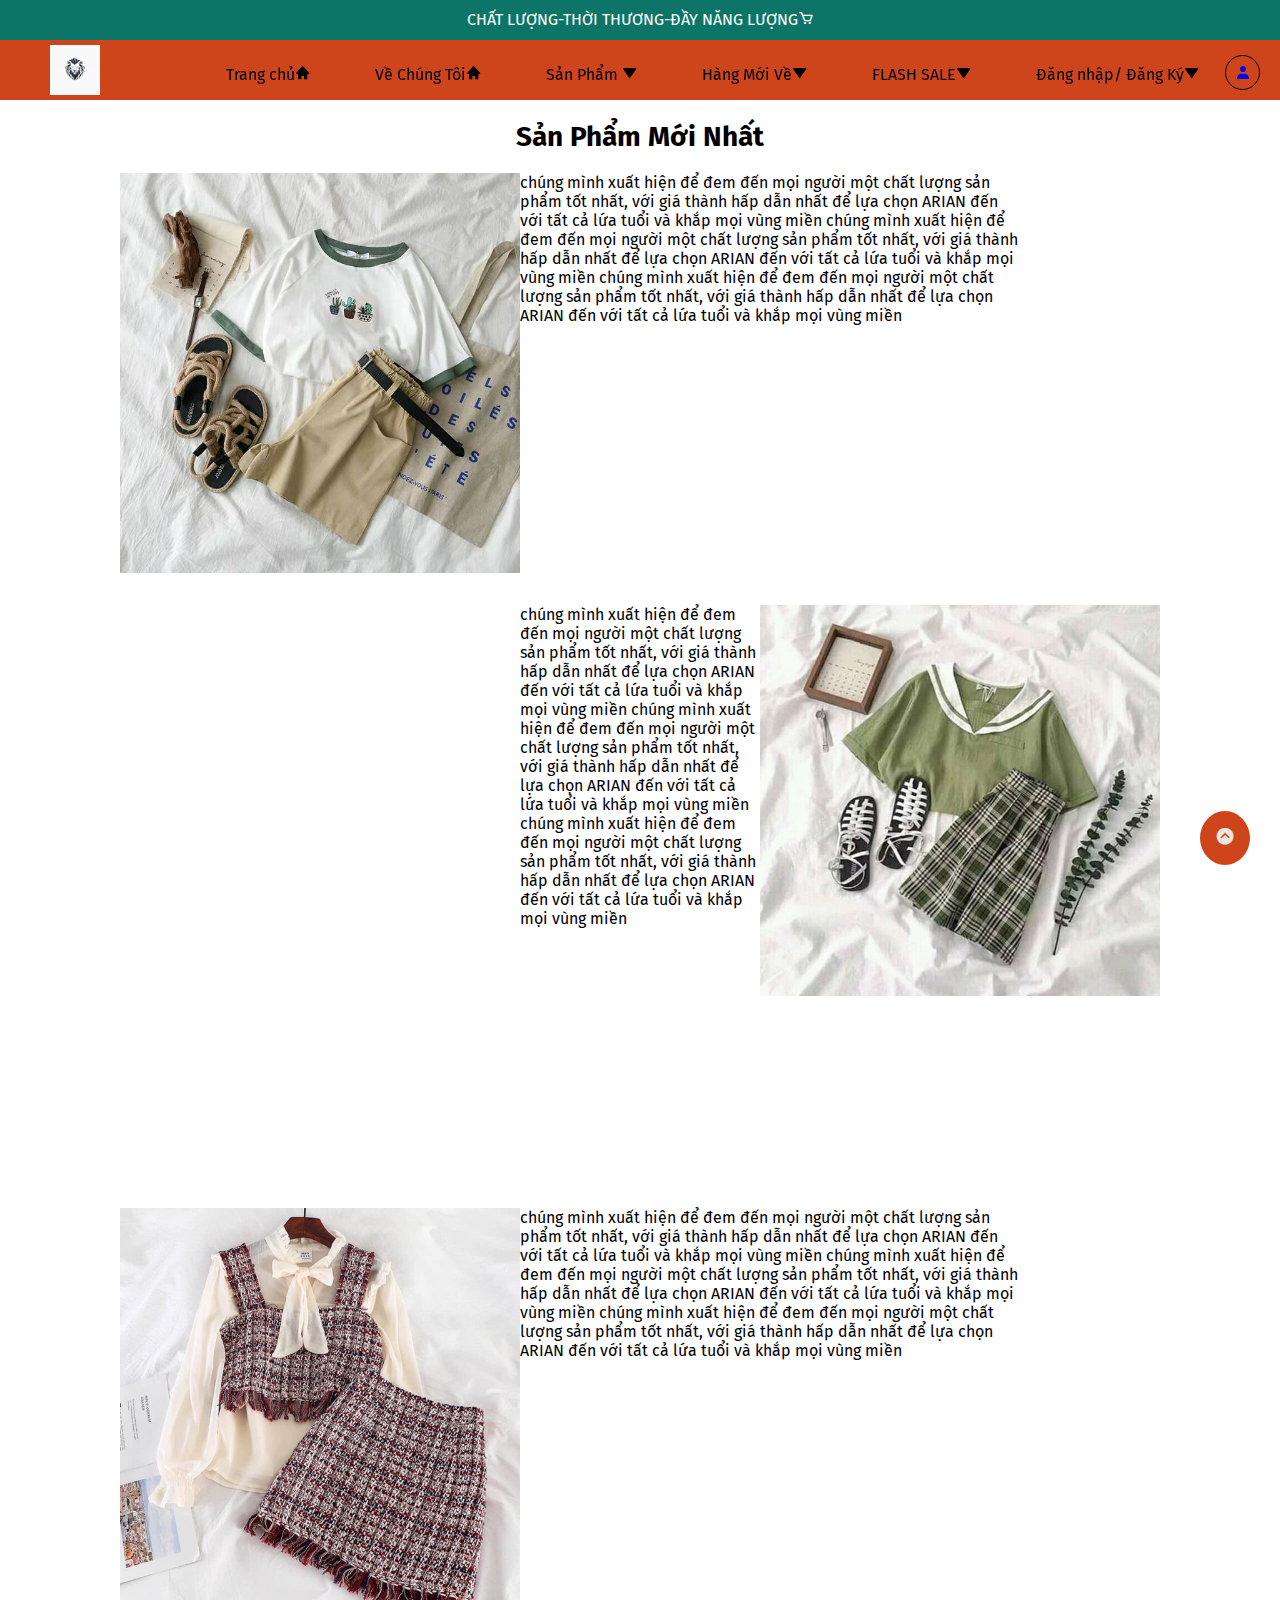
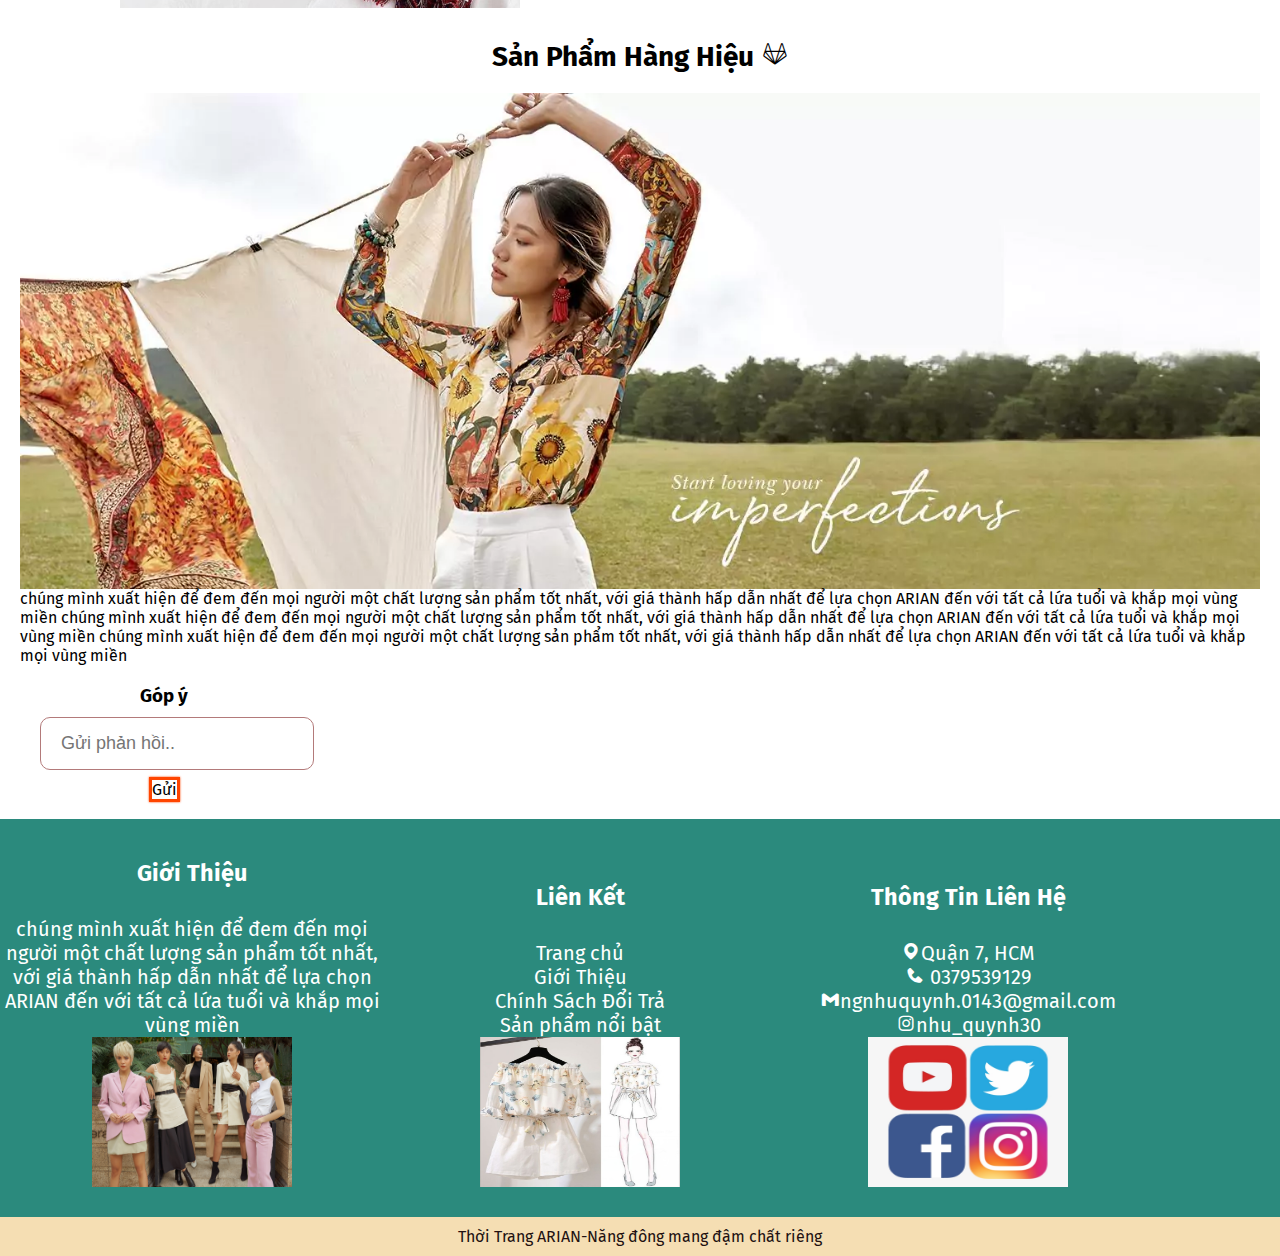
<file: swe.html>
<html lang="en">
<head>
    <meta charset="UTF-8">
    <meta http-equiv="X-UA-Compatible" content="IE=edge">
    <meta name="viewport" content="width=device-width, initial-scale=1.0">
    <title>Thời Trang ARIAN</title>
    <link rel="stylesheet" href="./css/swe.css">

    <link href='https://unpkg.com/boxicons@2.1.1/css/boxicons.min.css' rel='stylesheet'>
    
</head>
<body>
    <div id="top"></div>
    <header>
        
        <div class="thongbao">
            <p> CHẤT LƯỢNG-THỜI THƯƠNG-ĐẦY NĂNG LƯỢNG<i class='bx bx-cart'></i></p>
        </div>

        <div class="menu-logo">
            <div class="logo">
                <img src="images/logo.jpg" width="50px" alt="">
            </div>
        <nav>
        <a href="index.html">Trang chủ<i class='bx bxs-home'></i></a>
        <a href="cook.html">Về Chúng Tôi<i class='bx bxs-home'></i></a>
        <a href="coffe.html">Sản Phẩm <i class='bx bxs-down-arrow'></i></a>
        <a href="about.html">Hàng Mới Về<i class='bx bxs-down-arrow'></i></a>
        <a href="swe.html">FLASH SALE<i class='bx bxs-down-arrow'></i></a>
        <a href="login.html">Đăng nhập/ Đăng Ký<i class='bx bxs-down-arrow'></i></a>
        </nav>
        <div class="login">
            <a href="login.html">
                <i class='bx bxs-user'></i>
            </a>
        </div>
    
    </header>

    <div class="main">
        <h3 class="heading">Sản Phẩm Mới Nhất</h3>
        <div class="images">
            <div class="images-item">
                <img src="images/set5.jpg" width="400"  alt="" align="left"/>

                <p >
                    chúng mình xuất hiện để đem đến mọi người một chất lượng sản phẩm tốt nhất,
                với giá thành hấp dẫn nhất để lựa chọn ARIAN đến với tất cả lứa tuổi và khắp mọi vùng miền 
                chúng mình xuất hiện để đem đến mọi người một chất lượng sản phẩm tốt nhất,
                với giá thành hấp dẫn nhất để lựa chọn ARIAN đến với tất cả lứa tuổi và khắp mọi vùng miền 
                chúng mình xuất hiện để đem đến mọi người một chất lượng sản phẩm tốt nhất,
                với giá thành hấp dẫn nhất để lựa chọn ARIAN đến với tất cả lứa tuổi và khắp mọi vùng miền 
                </p>  
                
            </div>
       
            <div class="images-item">
                <img src="images/set6.jpg" width="400"  alt="" align="right"/>
              
                <p >
                    chúng mình xuất hiện để đem đến mọi người một chất lượng sản phẩm tốt nhất,
                với giá thành hấp dẫn nhất để lựa chọn ARIAN đến với tất cả lứa tuổi và khắp mọi vùng miền 
                chúng mình xuất hiện để đem đến mọi người một chất lượng sản phẩm tốt nhất,
                với giá thành hấp dẫn nhất để lựa chọn ARIAN đến với tất cả lứa tuổi và khắp mọi vùng miền 
                chúng mình xuất hiện để đem đến mọi người một chất lượng sản phẩm tốt nhất,
                với giá thành hấp dẫn nhất để lựa chọn ARIAN đến với tất cả lứa tuổi và khắp mọi vùng miền 
                </p>
                     
            </div>
            <div class="images-item">
                <img src="images/set7.jpg" width="400"  alt="" align="left"/>
              
                <p >
                    chúng mình xuất hiện để đem đến mọi người một chất lượng sản phẩm tốt nhất,
                với giá thành hấp dẫn nhất để lựa chọn ARIAN đến với tất cả lứa tuổi và khắp mọi vùng miền 
                chúng mình xuất hiện để đem đến mọi người một chất lượng sản phẩm tốt nhất,
                với giá thành hấp dẫn nhất để lựa chọn ARIAN đến với tất cả lứa tuổi và khắp mọi vùng miền 
                chúng mình xuất hiện để đem đến mọi người một chất lượng sản phẩm tốt nhất,
                với giá thành hấp dẫn nhất để lựa chọn ARIAN đến với tất cả lứa tuổi và khắp mọi vùng miền 
                </p>
                 
            </div>

    <div class="product">  
        <h3 class="heading">Sản Phẩm Hàng Hiệu <i class='bx bxl-gitlab'></i></h3>
       
        <div class="banner">
            <img src="images/banner4.jpg" alt="">
        </div>
        </div>
            <p >
                chúng mình xuất hiện để đem đến mọi người một chất lượng sản phẩm tốt nhất,
            với giá thành hấp dẫn nhất để lựa chọn ARIAN đến với tất cả lứa tuổi và khắp mọi vùng miền 
            chúng mình xuất hiện để đem đến mọi người một chất lượng sản phẩm tốt nhất,
            với giá thành hấp dẫn nhất để lựa chọn ARIAN đến với tất cả lứa tuổi và khắp mọi vùng miền 
            chúng mình xuất hiện để đem đến mọi người một chất lượng sản phẩm tốt nhất,
            với giá thành hấp dẫn nhất để lựa chọn ARIAN đến với tất cả lứa tuổi và khắp mọi vùng miền 
            </p>
            
         <div class="footer3">     
             <h3>Góp ý</h3>
                <form>
                    <input type="text" name="search" placeholder="Gửi phản hồi..">
                </form>
                <a  href="#2">Gửi</a>
         </div>

        </div>
    </div>


    <footer>
        <div class="about footer-item">
            <h3>Giới Thiệu</h3>
            <p>
                chúng mình xuất hiện để đem đến mọi người một chất lượng sản phẩm tốt nhất,
                với giá thành hấp dẫn nhất để lựa chọn ARIAN đến với tất cả lứa tuổi và khắp mọi vùng miền 
            </p>
            <p>
            <img src ="images/tt.jpg" width="200" height="150"/>
            </p>

        </div>
        
        <div class="link footer-item">
            <h3>Liên Kết</h3>
            <a href="#"></a>Trang chủ </a> <br>
            <a href="#"></a>Giới Thiệu</a> <br>
            <a href="#"></a>Chính Sách Đổi Trả</a><br>
            <a href="#"></a>Sản phẩm nổi bật</a><br>
          <p>
               <img src ="images/sp.jpg" width="200" height="150"/>
            </p>
        </div>

        <div class="contact footer-item">
            
            <h3>Thông Tin Liên Hệ</h3>
            <p><i class='bx bxs-map'></i>Quận 7, HCM</p>
            <p><i class='bx bxs-phone' ></i> 0379539129</p>
            <p><i class='bx bxl-gmail' ></i>ngnhuquynh.0143@gmail.com</p>
            <p><i class='bx bxl-instagram' ></i>nhu_quynh30</p>

           <p>
              <img src ="images/xahoi.jpg" width="200" height="150"/>
           </p>

        </div>
    </footer>
    <div class="tacgia">
        <p>Thời Trang ARIAN-Năng đông mang đậm chất riêng </p>
    </div>
    <div class="backtotop">
        <a href="#top">
            <i class='bx bxs-chevron-up-circle' ></i>
        </a>
    </div>
</body>
</html>
</file>
<file: css/style.css>
@import url('https://fonts.googleapis.com/css2?family=Fira+Sans:wght@300;400;500;600;700&display=swap');

html{
        font-family: 'Fira Sans', sans-serif;
}
* {margin:0;
   padding: 0;
   box-sizing: border-box;
}
/*css phần header*/
header{
   position:fixed;
   top:0;
   right: 0;
   left: 0; 
}
.thongbao{
    height: 40px;
    text-align: center;
    background:rgb(13, 117, 103);
    color:white;
    line-height:40px;
}
.menu-logo{
    height: 60px;
    position:relative;
    background:rgb(206, 69, 27) ;
}
.menu-logo .logo{
    position:absolute;
    top:5px;
    left: 50px;
}
.menu-logo nav{
    position: absolute;
    right: 50px;
}

.menu-logo nav a{
    text-decoration: none;
    color:black;
    line-height: 70px;
    margin: 0 30px;
}
.menu-logo nav a:hover{
    color:white;
    font-weight: bold;
    transition: all 0.3s linear;
}

.menu-logo .login i{
    font-size:16px;
    border: 1px solid black;
    border-radius: 50%;
    width: 35px;
    line-height: 35px;
    text-align: center;
    height: 35px;
    position: absolute;
    right: 20px;
    top: 15px;

}
.banner{
    width:100%;
    margin-top: 110px;  
}

.banner img{
    max-width: 100%;
}
/* css phần heading của trang web*/
.heading{
    font-size: 28px;
    text-align: center;
    margin: 20px 0;
}
/*css cho sp*/
.product .list-product .product-item{
    /* chiều dài của ô sản phẩm */
    width: 22%;
    /* khoảng cách của những ô sản phẩm*/
    margin: 18px 18px;
    /*  cho phép nhiều ô sp nằm trên 1 dòng */
    display:inline-block;
    text-align: center;
    padding:5px ;
    background-color:rgb(236, 230, 223);
}

.product .list-product .product-item:hover{
    box-shadow:rgb(2, 29, 29) 0px 5px 8px;
    transition:all 0.3 linear
}
/*css cho tin tức*/
.product .list-product .product-item img{
    max-width: 100%;
}
.tintuc .new-item{
    width: 30%;
    margin: 20px 20px;
    display: inline-block; 
    text-align: center;
    background-color:rgb(236, 230, 223);
}
/*hiệu ứng cho tintuc*/
.tintuc .new-item:hover{
    box-shadow:rgb(2, 29, 29) 0px 5px 8px;
    transition:all 0.3 linear
}

.tintuc .new-item img{
    max-width: 100%;
}

/*css cho san pham footer*/
footer{
    width: 100%;
    background:rgb(43, 138, 125);
    color:rgb(255, 255, 255);
}
footer .footer-item{
   text-align: center;
    display:inline-block;
    margin-bottom: 30px;
    width: 30%;
    margin-top: 10px;
    font-size: 20px;
}
footer .footer-item h3{
      margin: 30px 0;
}

footer.link a{
    display: block;
    text-align: center;
    margin: 3px 0;  
}

footer .footer-item:hover{
    color: black;
    font-weight: bold;
    transition: all 0.3s linear;
}
footer .footer-item:hover img{
    box-shadow:rgb(255, 255, 255) 0px 5px 8px;
    transition:all 0.3 linear
}

.tacgia{
    background:wheat;
    color: rgb(34, 17, 17);
    text-align: center;
    padding: 10px;
}
.tacgia{
    padding-top: 10px;
}


.backtotop{
    position: fixed;
    bottom: 50px;
    right: 30px;
}

.backtotop a{
    padding: 15px;
    text-align: center;
    border-radius: 50%;
    font-size:20px;
    color:rgb(236, 230, 223);
    background:rgb(206, 69, 27) ;
}
</file>
<file: css/about.css>
@import url('https://fonts.googleapis.com/css2?family=Fira+Sans:wght@300;400;500;600;700&display=swap');

html{
        font-family: 'Fira Sans', sans-serif;
}
* {margin:0;
   padding: 0;
   box-sizing: border-box;
}
/*css pháº§n header*/
header{
    position:fixed;
    top:0;
    right: 0;
    left: 0; 
    
 }
 .thongbao{
     height: 40px;
     text-align: center;
     background:rgb(13, 117, 103);
     color:white;
     line-height:40px;
 }
 .menu-logo{
     height: 60px;
     position:relative;
     background:rgb(206, 69, 27) ;
 }
 .menu-logo .logo{
     position:absolute;
     top:5px;
     left: 50px;
 }
 .menu-logo nav{
     position: absolute;
     right: 50px;
 }
 
 .menu-logo nav a{
     text-decoration: none;
     color:black;
     line-height: 70px;
     margin: 0 30px;
 }
 .menu-logo nav a:hover{
     color:white;
     font-weight: bold;
     transition: all 0.3s linear;
 }
 .menu-logo .login i{
    font-size:16px;
    border: 1px solid black;
    border-radius: 50%;
    width: 35px;
    line-height: 35px;
    text-align: center;
    height: 35px;
    position: absolute;
    right: 20px;
    top: 15px;

}
 
 /* css pháº§n chá»¯ tiĂªu Ä‘á» cá»§a trang web*/
.heading{
    font-size: 28px;
    text-align: center;
    margin: 20px 0;
}

.banner img{
    max-width: 100%;
}
/* css phần heading của trang web*/
.heading{
    font-size: 28px;
    text-align: center;
    margin: 20px 0;
}

 /*css cho san pham footer*/
footer{
    width: 100%;
    background:rgb(43, 138, 125);
    color:rgb(255, 255, 255);
}
footer .footer-item{
   text-align: center;
    display:inline-block;
    margin-bottom: 30px;
    width: 30%;
    margin-top: 10px;
    font-size: 20px;
}
footer .footer-item h3{
      margin: 30px 0;
}

footer.link a{
    display: block;
    text-align: center;
    margin: 3px 0;  
}

footer .footer-item:hover{
    color: black;
    font-weight: bold;
    transition: all 0.3s linear;
}
footer .footer-item:hover img{
    box-shadow:rgb(255, 255, 255) 0px 5px 8px;
    transition:all 0.3 linear
}

.tacgia{
    background:wheat;
    color: rgb(34, 17, 17);
    text-align: center;
    padding: 10px;
}
.tacgia{
    padding-top: 10px;
}
/*css cho cĂ¡i mÅ©i tĂªn*/
.backtotop{
    position: fixed;
    bottom: 50px;
    right: 30px;
}

.backtotop a{
    padding: 15px;
    text-align: center;
    border-radius: 50%;
    font-size:20px;
    color:rgb(236, 230, 223);
    background:rgb(206, 69, 27) ;
}
/* css pháº§n main */
.main{
    margin-top: 120px;
}
.main .images{
    display: flex;
    gap: 0 50px;
    padding: 0 50px;
    margin: 50px;
}
/*css phần mua ngay*/
.main .images .images-item {
    transform: scale(1.1);
    transition: all 0.3 linear;
}
.main .images .images-item:hover{
    box-shadow:rgb(2, 29, 29) 0px 5px 8px;
}
.main .images .images-item img{
    width: 100%;
}
.main .images .images-item .btn-about{
    position: absolute;
    top:75%;
    left: 130px;
    text-decoration: none;
    color:rgb(13, 117, 103); 
    font-size: 28px;
    font-weight: bold;
    border: 4px solid rgb(206, 69, 27) ;
    padding: 10px 15px;
    background: rgb(216, 188, 188);
}   
.main .images .images-item .btn-about:hover{
    background: rgb(250, 149, 109);
    color:white;
    border: 4px solid white;
    transition :all 0.3 linear;

}

/* css cho pháº§n content*/
.content{
    width: 90%;
    margin: 0 auto;
    margin-top: 50px;
}
.content .content-item{
    margin: 50px 0;
}
.content-item h4{
    margin-bottom: 15px;
}
</file>
<file: css/cook.css>
@import url('https://fonts.googleapis.com/css2?family=Fira+Sans:wght@300;400;500;600;700&display=swap');

html{
        font-family: 'Fira Sans', sans-serif;
}
* {margin:0;
   padding: 0;
   box-sizing: border-box;
}
/*css phần header*/
header{
   position:fixed;
   top:0;
   right: 0;
   left: 0; 
}
.thongbao{
    height: 40px;
    text-align: center;
    background:rgb(13, 117, 103);
    color:white;
    line-height:40px;
}
.menu-logo{
    height: 60px;
    position:relative;
    background:rgb(206, 69, 27) ;
}
.menu-logo .logo{
    position:absolute;
    top:5px;
    left: 50px;
}
.menu-logo nav{
    position: absolute;
    right: 50px;
}

.menu-logo nav a{
    text-decoration: none;
    color:black;
    line-height: 70px;
    margin: 0 30px;
}
.menu-logo nav a:hover{
    color:white;
    font-weight: bold;
    transition: all 0.3s linear;
}

.menu-logo .login i{
    font-size:16px;
    border: 1px solid black;
    border-radius: 50%;
    width: 35px;
    line-height: 35px;
    text-align: center;
    height: 35px;
    position: absolute;
    right: 20px;
    top: 15px;

}
.banner{
    width:100%;
    margin-top: 110px;  
}

.banner img{
    max-width: 100%;
}
/* css phần heading của trang web*/
.heading{
    font-size: 28px;
    text-align: center;
    margin: 20px 0;
}
.product p{
    padding: 15px;
    margin-left: 100px;
    margin-right: 100px;
}
.product img{
    padding: 15px;
    margin-left: 100px;
    margin-right: 100px;
}


/*css cho san pham footer*/
footer{
    width: 100%;
    background:rgb(43, 138, 125);
    color:rgb(255, 255, 255);
}
footer .footer-item{
   text-align: center;
    display:inline-block;
    margin-bottom: 30px;
    width: 30%;
    margin-top: 10px;
    font-size: 20px;
}
footer .footer-item h3{
      margin: 30px 0;
}

footer.link a{
    display: block;
    text-align: center;
    margin: 3px 0;  
}

footer .footer-item:hover{
    color: black;
    font-weight: bold;
    transition: all 0.3s linear;
}
footer .footer-item:hover img{
    box-shadow:rgb(255, 255, 255) 0px 5px 8px;
    transition:all 0.3 linear
}

.tacgia{
    background:wheat;
    color: rgb(34, 17, 17);
    text-align: center;
    padding: 10px;
}
.tacgia{
    padding-top: 10px;
}


.backtotop{
    position: fixed;
    bottom: 50px;
    right: 30px;
}

.backtotop a{
    padding: 15px;
    text-align: center;
    border-radius: 50%;
    font-size:20px;
    color:rgb(236, 230, 223);
    background:rgb(206, 69, 27) ;
}
</file>
<file: css/login.css>
@import url('https://fonts.googleapis.com/css2?family=Fira+Sans:wght@300;400;500;600;700&display=swap');

html{
        font-family: 'Fira Sans', sans-serif;
}
* {margin:0;
   padding: 0;
   box-sizing: border-box;
}
/*css phần header*/
header{
   position:fixed;
   top:0;
   right: 0;
   left: 0; 
}
.thongbao{
    height: 40px;
    text-align: center;
    background:rgb(13, 117, 103);
    color:white;
    line-height:40px;
}
.menu-logo{
    height: 60px;
    position:relative;
    background:rgb(206, 69, 27) ;
}
.menu-logo .logo{
    position:absolute;
    top:5px;
    left: 50px;
}
.menu-logo nav{
    position: absolute;
    right: 50px;
}

.menu-logo nav a{
    text-decoration: none;
    color:black;
    line-height: 70px;
    margin: 0 30px;
}
.menu-logo nav a:hover{
    color:white;
    font-weight: bold;
    transition: all 0.3s linear;
}

.menu-logo .login i{
    font-size:16px;
    border: 1px solid black;
    border-radius: 50%;
    width: 35px;
    line-height: 35px;
    text-align: center;
    height: 35px;
    position: absolute;
    right: 20px;
    top: 15px;
}

/* css phần heading của trang web*/
.heading{
    font-size: 28px;
    text-align: center;
    margin: 20px 0;
}

/* css login */
.login-form{
    margin:0 auto;
    width: 100%;
    margin-top: 120px;
    text-align: center;
    background-color: rgb(121, 180, 148);
 
}
.login-form{
    display: flex;
    /* dàn các thẻ con thành hàng dọc */
    flex-direction: column;
    
}
/* css cho cái phần khung điền */
.login-form form input{
    padding: 10px 15px;
    border:1px solid rgb(185, 173, 173);
    font-family:'Quicksand',sans-serif;
    outline:none;
    margin: 10px 0;
    border-radius: 10px;
    transition:all 0.3 linear;
    font-size: 16px;
}
.login-form form input:focus{
    border:1px solid rgb(13, 117, 103);
}
/* css cho cái nút đăng kí */
.login-form form button{
    padding: 15px;
    background: white;
    border-radius: 10px;
    /* đường viền */
    border:1px solid rgb(13, 117, 103);
    /* kích cỡ chữ */
    font-size: 18px;
    /* cho chữ đậm */
    font-weight: bold;
    color:rgb(13, 117, 103);
}
.login-form form button:hover{
    background:rgb(13, 117, 103);
    color:white;
    transition:all 0.4 linear;
}
.link-login{
    text-decoration: none;
    color:black;
    margin:30px 0;
    display: block;
}
.link-login:hover{
    color:rgb(13, 117, 103);
    transition:all 0.4 linear;
}

/*css cho san pham footer*/
footer{
    width: 100%;
    background:rgb(43, 138, 125);
    color:rgb(255, 255, 255);
}
footer .footer-item{
   text-align: center;
    display:inline-block;
    margin-bottom: 30px;
    width: 30%;
    margin-top: 10px;
    font-size: 20px;
}
footer .footer-item h3{
      margin: 30px 0;
}

footer.link a{
    display: block;
    text-align: center;
    margin: 3px 0;  
}

footer .footer-item:hover{
    color: black;
    font-weight: bold;
    transition: all 0.3s linear;
}
footer .footer-item:hover img{
    box-shadow:rgb(255, 255, 255) 0px 5px 8px;
    transition:all 0.3 linear
}

.tacgia{
    background:wheat;
    color: rgb(34, 17, 17);
    text-align: center;
    padding: 10px;
}
.tacgia{
    padding-top: 10px;
}


.backtotop{
    position: fixed;
    bottom: 50px;
    right: 30px;
}

.backtotop a{
    padding: 15px;
    text-align: center;
    border-radius: 50%;
    font-size:20px;
    color:rgb(236, 230, 223);
    background:rgb(206, 69, 27) ;
}
</file>
<file: css/swe.css>
@import url('https://fonts.googleapis.com/css2?family=Fira+Sans:wght@300;400;500;600;700&display=swap');

html{
        font-family: 'Fira Sans', sans-serif;
}
* {margin:0;
   padding: 0;
   box-sizing: border-box;
}
/*css phần header*/
header{
   position:fixed;
   top:0;
   right: 0;
   left: 0; 
}
.thongbao{
    height: 40px;
    text-align: center;
    background:rgb(13, 117, 103);
    color:white;
    line-height:40px;
}
.menu-logo{
    height: 60px;
    position:relative;
    background:rgb(206, 69, 27) ;
}
.menu-logo .logo{
    position:absolute;
    top:5px;
    left: 50px;
}
.menu-logo nav{
    position: absolute;
    right: 50px;
}

.menu-logo nav a{
    text-decoration: none;
    color:black;
    line-height: 70px;
    margin: 0 30px;
}
.menu-logo nav a:hover{
    color:white;
    font-weight: bold;
    transition: all 0.3s linear;
}

.menu-logo .login i{
    font-size:16px;
    border: 1px solid black;
    border-radius: 50%;
    width: 35px;
    line-height: 35px;
    text-align: center;
    height: 35px;
    position: absolute;
    right: 20px;
    top: 15px;

}

/* css phần heading của trang web*/
.heading{
    font-size: 28px;
    text-align: center;
    margin: 20px 0;
}

.banner img{
    max-width: 100%;
}

/* css phần main */
.main{
    margin-top: 120px;
    
}

.main .images-item p{
    margin-left: 400px;
    margin-right: 100px;
    width: 500px;
   
}

.main .images{
    display:inline-block;
    padding: 0 20px;
}

.main .images .images-item{
    margin-bottom: 280px ;
    margin-left: 100px;
    margin-right: 100px;
}

.main .images .images-item:hover{
    transition: all 0.3 linear;
    transform:scale(1.1);
}



/*css cho san pham footer*/
footer{
    width: 100%;
    background:rgb(43, 138, 125);
    color:rgb(255, 255, 255);
}
footer .footer-item{
   text-align: center;
    display:inline-block;
    margin-bottom: 30px;
    width: 30%;
    margin-top: 10px;
    font-size: 20px;
}
footer .footer-item h3{
      margin: 30px 0;
}

footer.link a{
    display: block;
    text-align: center;
    margin: 3px 0;  
}

footer .footer-item:hover{
    color: black;
    font-weight: bold;
    transition: all 0.3s linear;
}
footer .footer-item:hover img{
    box-shadow:rgb(255, 255, 255) 0px 5px 8px;
}

.tacgia{
    background:wheat;
    color: rgb(34, 17, 17);
    text-align: center;
    padding: 10px;
}
.tacgia{
    padding-top: 10px;
}


.backtotop{
    position: fixed;
    bottom: 50px;
    right: 30px;
}

.backtotop a{
    padding: 15px;
    text-align: center;
    border-radius: 50%;
    font-size:20px;
    color:rgb(236, 230, 223);
    background:rgb(206, 69, 27) ;
}
/* css cho phần gợi ý */
.footer3{
  text-align: center;
  width: 20%;
  margin: 20px;
}
.footer3 form input{
    padding: 15px 20px;
    border:1px solid rgb(179, 122, 122);
    font-family:'Quicksand',sans-serif;
    outline:none;
    margin: 10px 0;
    border-radius: 10px;
    transition:all 0.3 linear;
    font-size: 18px;
}   
.footer3 form input:hover{
    background: antiquewhite;

}

.footer3 a{
  border: 3px solid orangered;
  border-radius:5% 5% 5% 5% 5%;
  text-decoration: none;
  background-color: white;
  box-shadow: 0 0 2px orangered;
  color: black;

}
.footer3 a:hover{
    background:orangered; 
}
</file>
